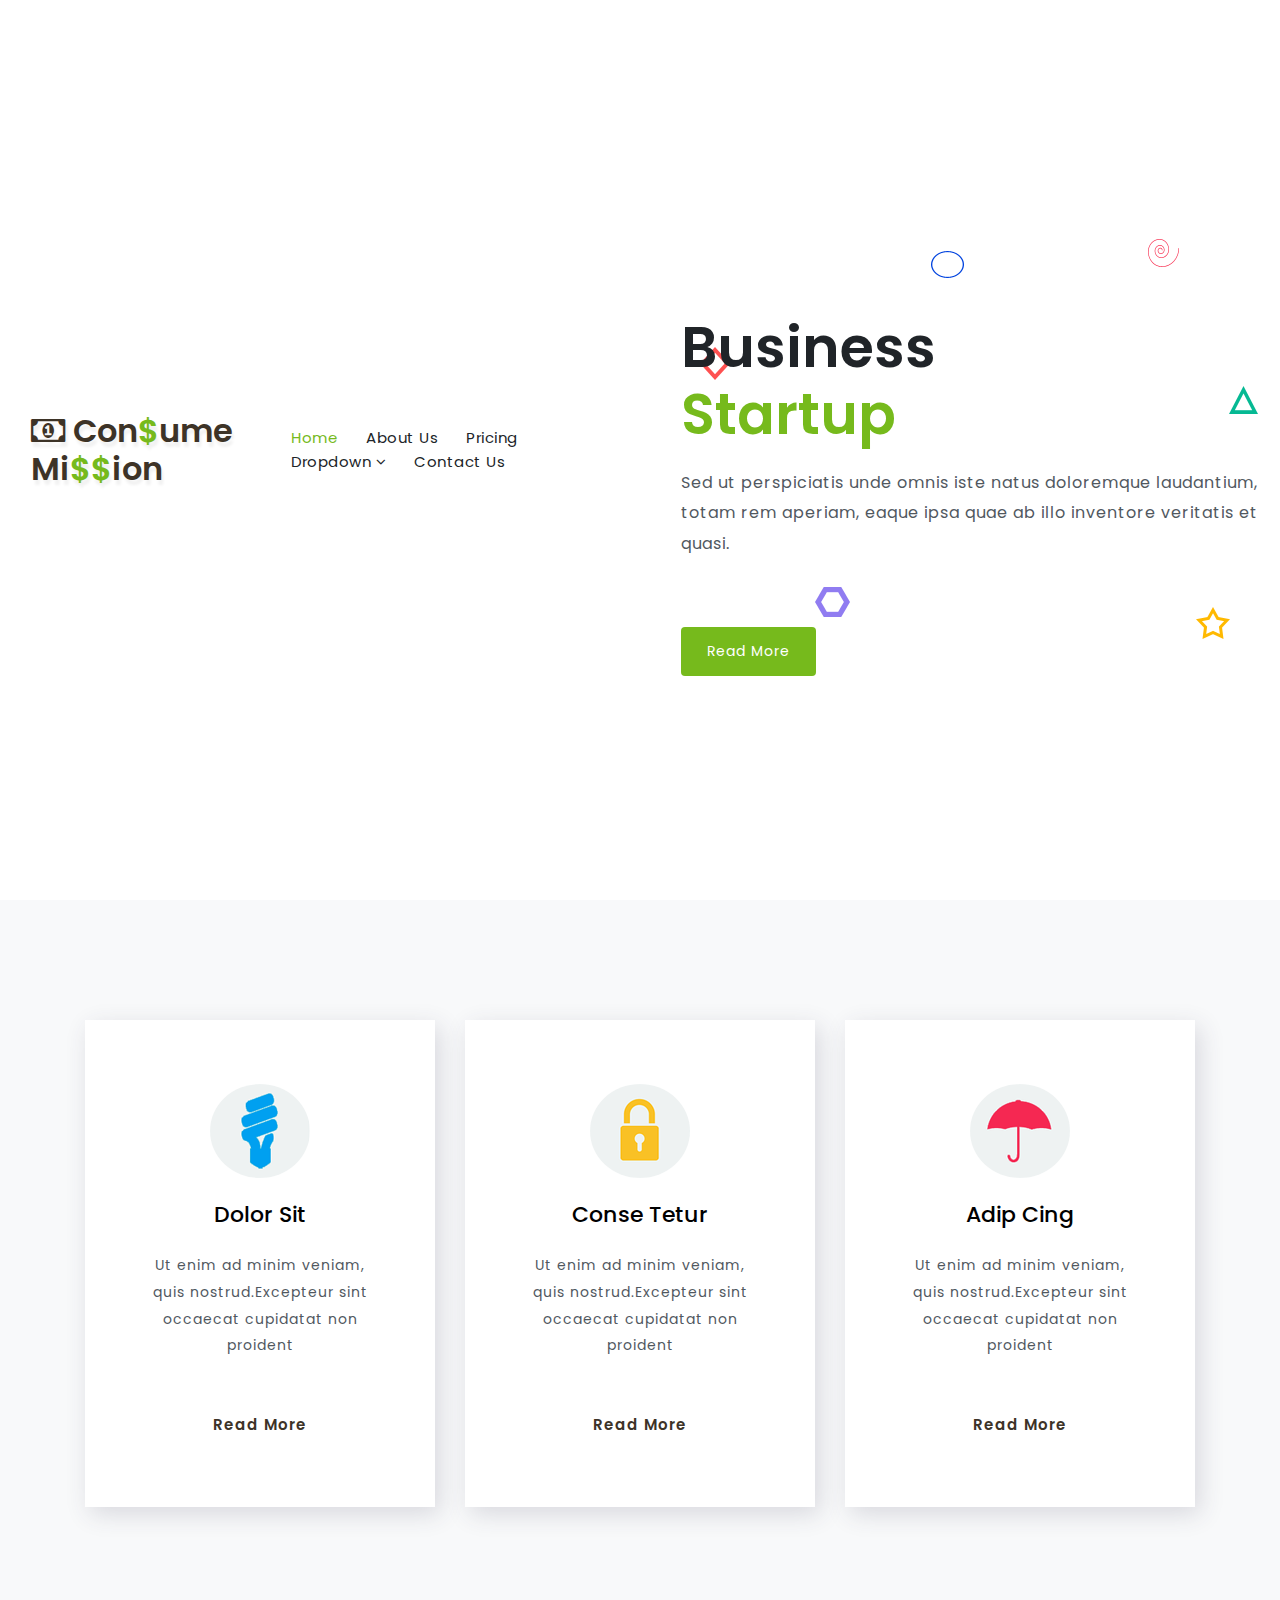
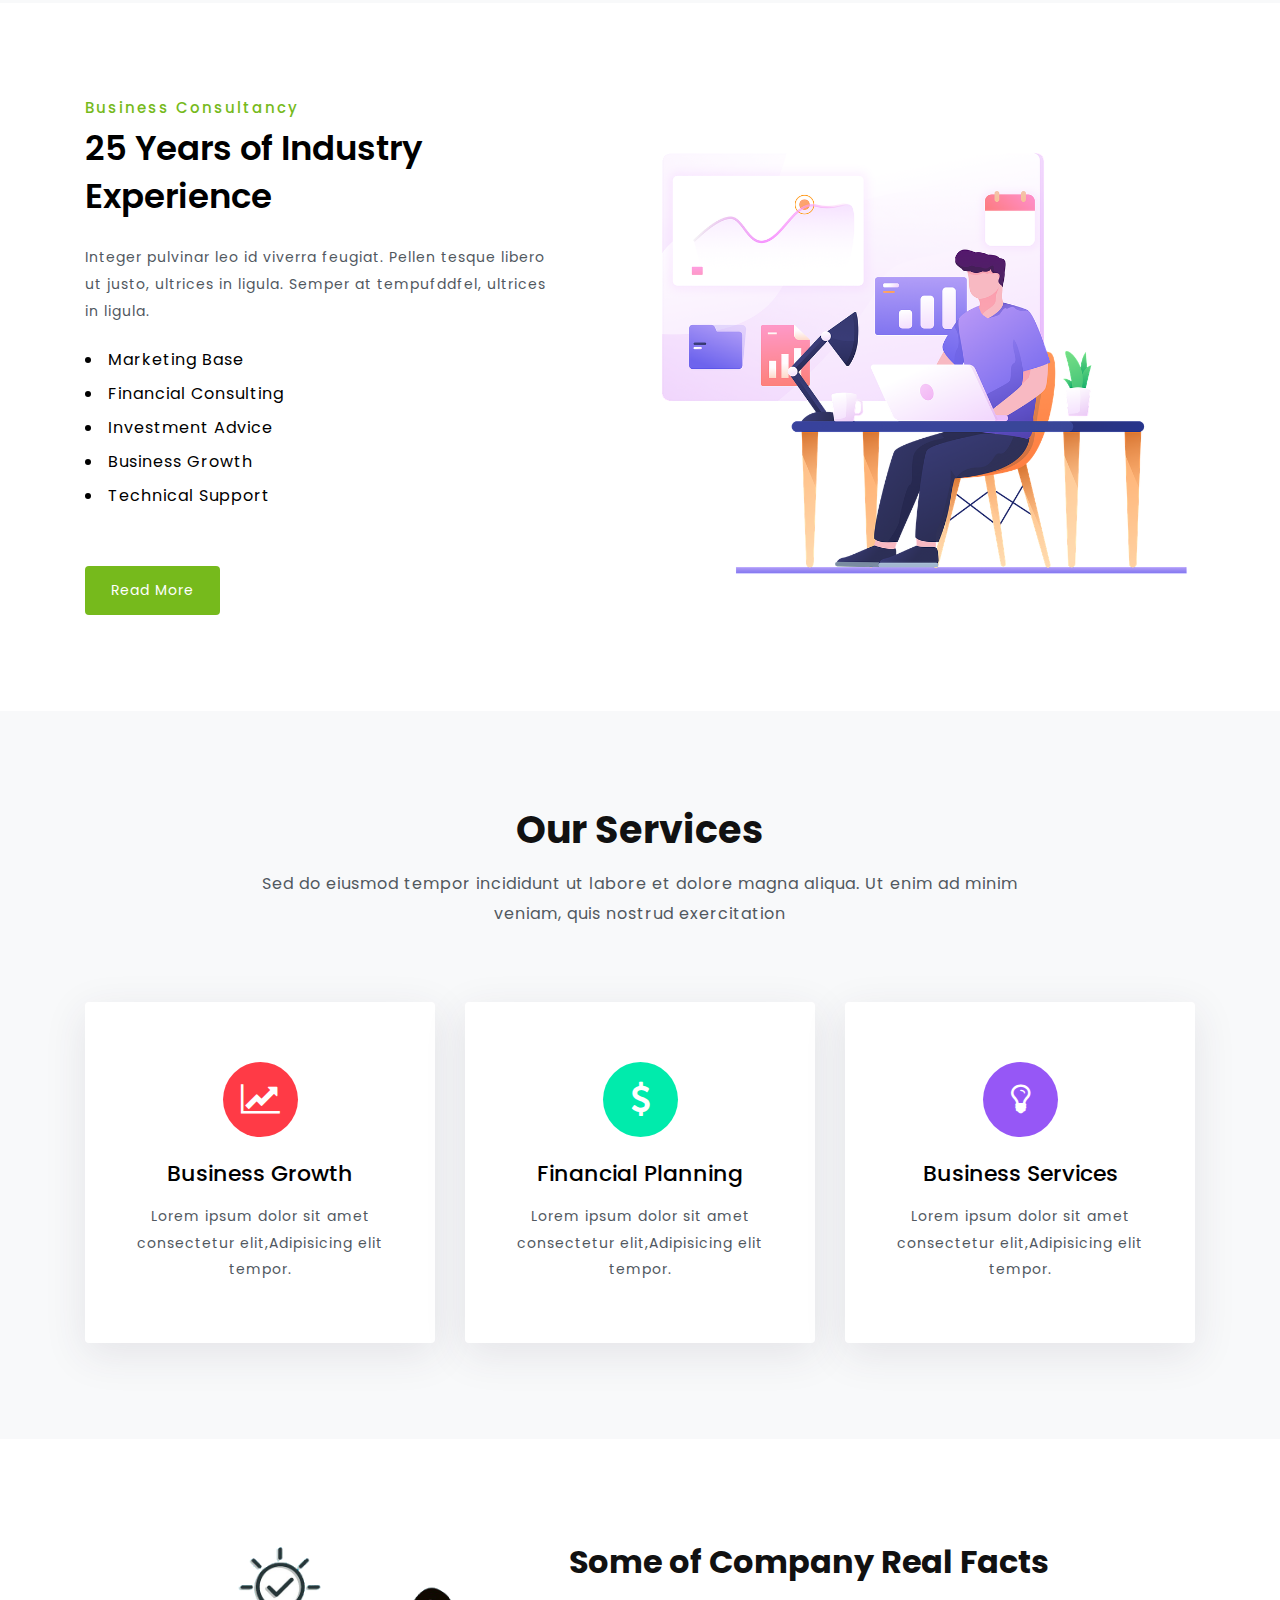
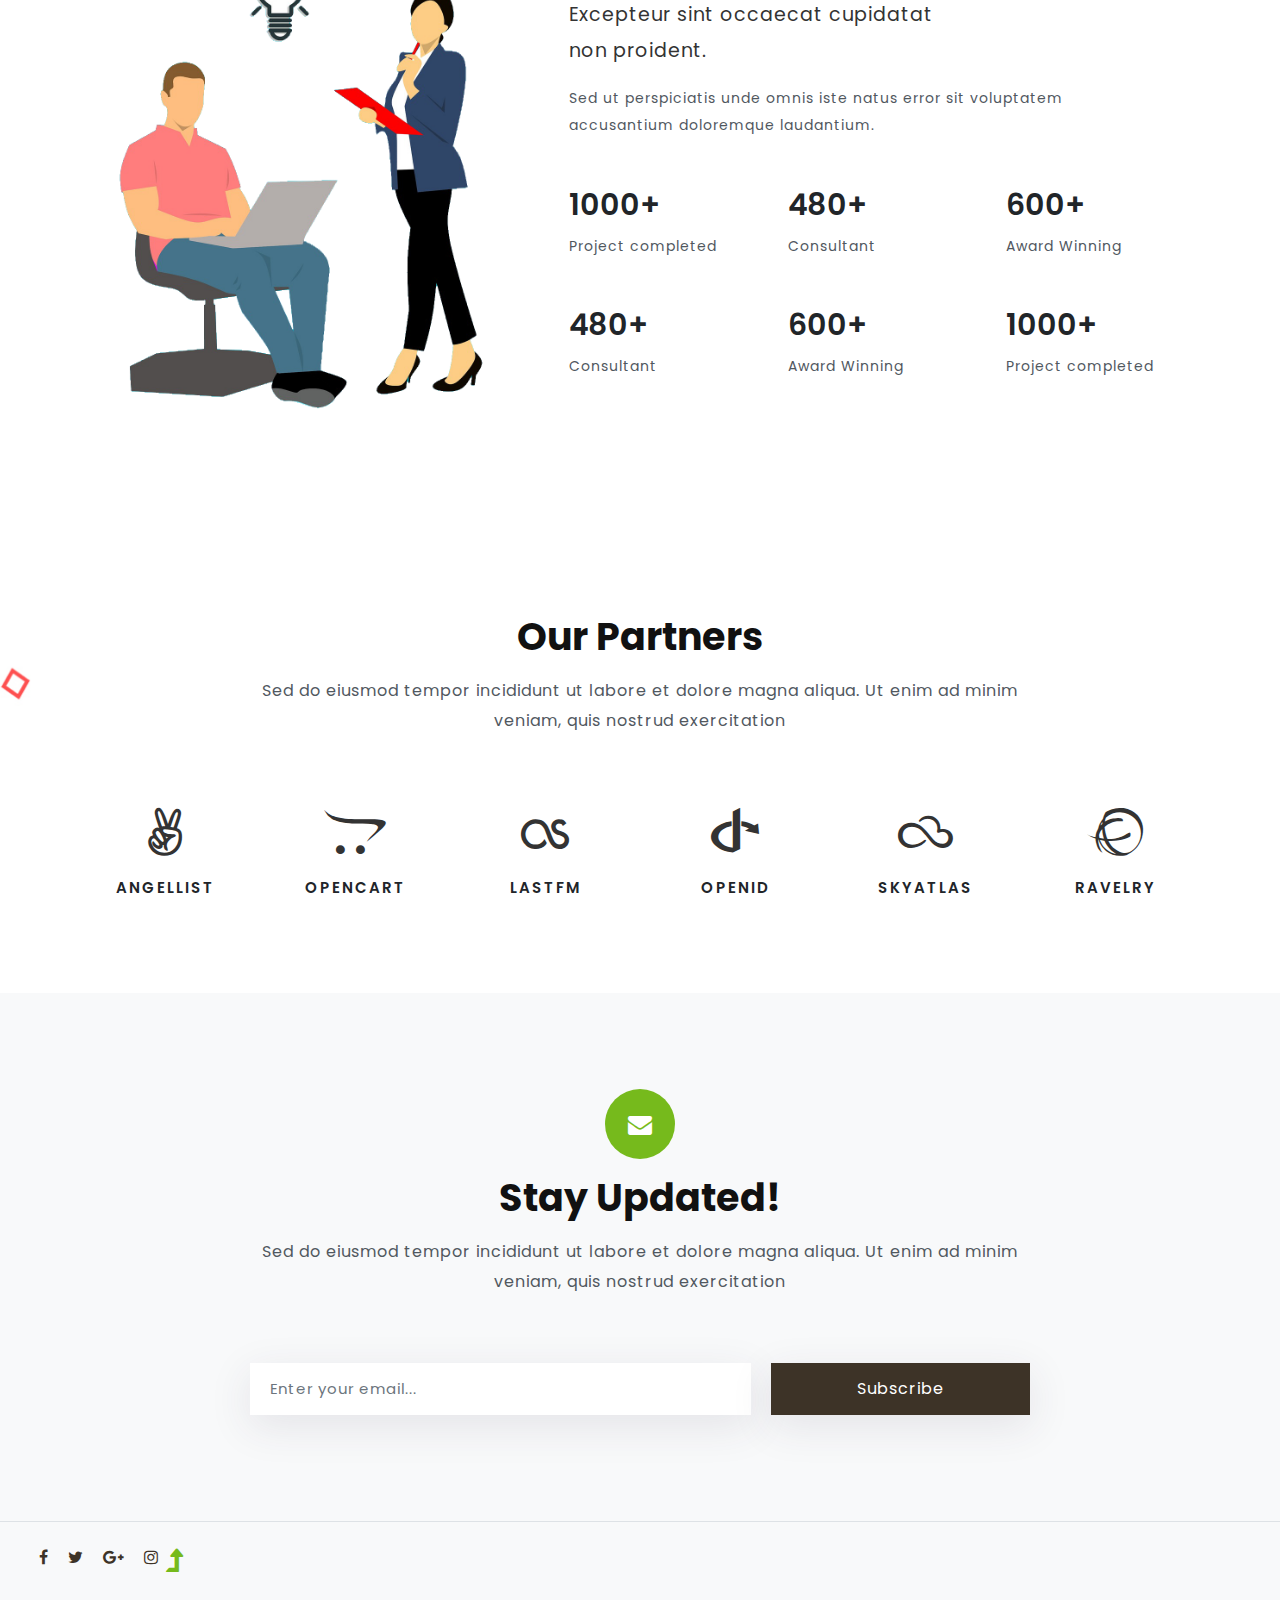
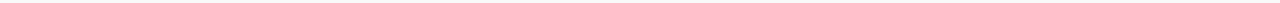
<file: index.html>
<!--
Author: W3layouts
Author URL: http://w3layouts.com
License: Creative Commons Attribution 3.0 Unported
License URL: http://creativecommons.org/licenses/by/3.0/
-->

<!DOCTYPE html>
<html lang="zxx">

<head>
	<title>Startup a Corporate Category Bootstrap Responsive Website Template | Home :: W3layouts</title>
	<!-- Meta tag Keywords -->
	<meta name="viewport" content="width=device-width, initial-scale=1">
	<meta charset="UTF-8" />
	<meta name="keywords" content="Startup Responsive web template, Bootstrap Web Templates, Flat Web Templates, Android Compatible web template, Smartphone Compatible web template, free webdesigns for Nokia, Samsung, LG, SonyEricsson, Motorola web design" />
	<script>
		addEventListener("load", function () {
			setTimeout(hideURLbar, 0);
		}, false);

		function hideURLbar() {
			window.scrollTo(0, 1);
		}
	</script>
	<!-- //Meta tag Keywords -->

	<!-- Custom-Files -->
	<link rel="stylesheet" href="css/bootstrap.css">
	<!-- Bootstrap-Core-CSS -->
	<link rel="stylesheet" href="css/style.css" type="text/css" media="all" />
	<!-- Style-CSS -->
	<link href="css/font-awesome.min.css" rel="stylesheet">
	<!-- Font-Awesome-Icons-CSS -->
	<!-- //Custom-Files -->

	<!-- Web-Fonts -->
	<link href="//fonts.googleapis.com/css?family=Poppins:100,100i,200,200i,300,300i,400,400i,500,500i,600,600i,700,700i,800,800i,900,900i&amp;subset=devanagari,latin-ext"
	 rel="stylesheet">
	<!-- //Web-Fonts -->
</head>

<body>
	<!-- main banner -->
	<div class="main-top" id="home">
		<!-- header -->
		<header>
			<div class="container-fluid">
				<div class="header d-lg-flex justify-content-between align-items-center py-3 px-sm-3">
					<!-- logo -->
					<div id="logo">
						<h1><a href="index.html"><span class="fa fa-money mr-2"></span>Con<span  style="color:#76ba1c">$</span>ume Mi<span style="color:#76ba1c">$$</span>ion</a></h1>
					</div>
					<!-- //logo -->
					<!-- nav -->
					<div class="nav_w3ls">
						<nav>
							<label for="drop" class="toggle">Menu</label>
							<input type="checkbox" id="drop" />
							<ul class="menu">
								<li><a href="index.html" class="active">Home</a></li>
								<li><a href="about.html">About Us</a></li>
								<li><a href="pricing.html">Pricing</a></li>
								<li>
									<!-- First Tier Drop Down -->
									<label for="drop-2" class="toggle toogle-2">Dropdown <span class="fa fa-angle-down" aria-hidden="true"></span>
									</label>
									<a href="#">Dropdown <span class="fa fa-angle-down" aria-hidden="true"></span></a>
									<input type="checkbox" id="drop-2" />
									<ul>
										<li><a href="#services" class="drop-text">Services</a></li>
										<li><a href="faq.html" class="drop-text">Faq's</a></li>
										<li><a href="404.html" class="drop-text">404</a></li>
										<li><a href="#stats" class="drop-text">Statistics</a></li>
										<li><a href="about.html" class="drop-text">Why Choose Us?</a></li>
										<li><a href="about.html" class="drop-text">Our Team</a></li>
										<li><a href="#partners" class="drop-text">Partners</a></li>
									</ul>
								</li>
								<li><a href="contact.html">Contact Us</a></li>
							</ul>
						</nav>
					</div>

				</div>
			</div>
		</header>
		<!-- //header -->

		<!-- banner -->
		<div class="banner_w3lspvt position-relative">
			<div class="container">
				<div class="d-md-flex">
					<div class="w3ls_banner_txt">
						<h3 class="w3ls_pvt-title">Business <br><span>Startup</span></h3>
						<p class="text-sty-banner">Sed ut perspiciatis unde omnis iste natus doloremque
							laudantium, totam rem aperiam, eaque ipsa quae ab illo inventore veritatis et quasi.</p>
						<a href="about.html" class="btn button-style mt-md-5 mt-4">Read More</a>
					</div>
				</div>
			</div>
			<!-- animations effects -->
			<div class="icon-effects-w3l">
				<img src="images/shape1.png" alt="" class="img-fluid shape-wthree shape-w3-one">
				<img src="images/shape2.png" alt="" class="img-fluid shape-wthree shape-w3-two">
				<img src="images/shape3.png" alt="" class="img-fluid shape-wthree shape-w3-three">
				<img src="images/shape5.png" alt="" class="img-fluid shape-wthree shape-w3-four">
				<img src="images/shape4.png" alt="" class="img-fluid shape-wthree shape-w3-five">
				<img src="images/shape6.png" alt="" class="img-fluid shape-wthree shape-w3-six">
			</div>
			<!-- //animations effects -->
		</div>
		<!-- //banner -->
	</div>
	<!-- //main banner -->

	<!-- what we do section -->
	<div class="what bg-li py-5" id="what">
		<div class="container py-xl-5 py-lg-3">
			<div class="row about-bottom-w3l text-center mt-4">
				<div class="col-lg-4 about-grid">
					<div class="about-grid-main">
						<img src="images/img1.png" alt="" class="img-fluid">
						<h4 class="my-4">Dolor Sit</h4>
						<p> Ut enim ad minim veniam, quis nostrud.Excepteur sint occaecat cupidatat non proident</p>
						<a href="about.html" class="button-w3ls btn mt-sm-5 mt-4">Read More</a>
					</div>
				</div>
				<div class="col-lg-4 about-grid my-lg-0 my-5">
					<div class="about-grid-main">
						<img src="images/img2.png" alt="" class="img-fluid">
						<h4 class="my-4">Conse Tetur</h4>
						<p>Ut enim ad minim veniam, quis nostrud.Excepteur sint occaecat cupidatat non proident</p>
						<a href="about.html" class="button-w3ls btn mt-sm-5 mt-4">Read More</a>
					</div>
				</div>
				<div class="col-lg-4 about-grid">
					<div class="about-grid-main">
						<img src="images/img3.png" alt="" class="img-fluid">
						<h4 class="my-4">Adip Cing</h4>
						<p>Ut enim ad minim veniam, quis nostrud.Excepteur sint occaecat cupidatat non proident</p>
						<a href="about.html" class="button-w3ls btn mt-sm-5 mt-4">Read More</a>
					</div>
				</div>
			</div>
		</div>
	</div>
	<!-- //what we do section -->

	<!-- middle -->
	<section class="midd-w3 py-5" id="faq">
		<div class="container py-xl-5 py-lg-3">
			<div class="row">
				<div class="col-lg-6 about-right-faq">
					<h6>Business Consultancy</h6>
					<h3 class="text-da">25 Years of Industry Experience</h3>
					<p class="mt-4">Integer pulvinar leo id viverra feugiat. Pellen tesque libero ut justo,
						ultrices in ligula. Semper at tempufddfel, ultrices in ligula.</p>
					<ul class="w3l-right-book mt-4">
						<li>Marketing Base</li>
						<li>Financial Consulting</li>
						<li>Investment Advice</li>
						<li>Business Growth</li>
						<li>Technical Support</li>
					</ul>
					<a href="about.html" class="btn button-style button-style-2 mt-sm-5 mt-4">Read More</a>
				</div>
				<div class="col-lg-6 left-wthree-img text-right">
					<img src="images/b1.png" alt="" class="img-fluid mt-5" />
				</div>
			</div>
		</div>
	</section>
	<!-- //middle -->

	<!-- services -->
	<section class="banner-bottom-w3layouts bg-li py-5" id="services">
		<div class="container py-xl-5 py-lg-3">
			<h3 class="tittle text-center font-weight-bold">Our Services</h3>
			<p class="sub-tittle text-center mt-3 mb-sm-5 mb-4">Sed do eiusmod tempor incididunt ut labore et dolore magna
				aliqua. Ut enim ad minim veniam, quis nostrud exercitation</p>
			<div class="row pt-lg-4">
				<div class="col-lg-4 about-in text-center">
					<div class="card">
						<div class="card-body">
							<div class="bg-clr-w3l">
								<span class="fa fa-line-chart"></span>
							</div>
							<h5 class="card-title mt-4 mb-3">Business Growth</h5>
							<p class="card-text">Lorem ipsum dolor sit amet consectetur elit,Adipisicing elit tempor.</p>
						</div>
					</div>
				</div>
				<div class="col-lg-4 about-in text-center my-lg-0 my-3">
					<div class="card active">
						<div class="card-body">
							<div class="bg-clr-w3l">
								<span class="fa fa-usd"></span>
							</div>
							<h5 class="card-title mt-4 mb-3">Financial Planning</h5>
							<p class="card-text">Lorem ipsum dolor sit amet consectetur elit,Adipisicing elit tempor.</p>
						</div>
					</div>
				</div>
				<div class="col-lg-4 about-in text-center">
					<div class="card">
						<div class="card-body">
							<div class="bg-clr-w3l">
								<span class="fa fa-lightbulb-o"></span>
							</div>
							<h5 class="card-title mt-4 mb-3">Business Services</h5>
							<p class="card-text">Lorem ipsum dolor sit amet consectetur elit,Adipisicing elit tempor.</p>
						</div>
					</div>
				</div>
			</div>
		</div>
	</section>
	<!-- //services -->

	<!-- stats -->
	<section class="bottom-count py-5" id="stats">
		<div class="container py-xl-5 py-lg-3">
			<div class="row">
				<div class="col-lg-5 left-img-w3ls">
					<img src="images/b2.png" alt="" class="img-fluid" />
				</div>
				<div class="col-lg-7 right-img-w3ls pl-lg-4 mt-lg-2 mt-4">
					<div class="bott-w3ls mr-xl-5">
						<h3 class="title-w3 text-bl mb-3 font-weight-bold">Some of Company Real Facts</h3>
						<p class="title-sub-2 mb-3">Excepteur sint occaecat cupidatat <br>non proident.</p>
						<p>Sed ut perspiciatis unde omnis iste natus error sit voluptatem accusantium doloremque
							laudantium. </p>
					</div>
					<div class="row mt-5">
						<div class="col-sm-4 count-w3ls">
							<h4>1000+</h4>
							<p>Project completed</p>
						</div>
						<div class="col-sm-4 count-w3ls mt-sm-0 mt-3">
							<h4>480+</h4>
							<p>Consultant</p>
						</div>
						<div class="col-sm-4 count-w3ls mt-sm-0 mt-3">
							<h4>600+</h4>
							<p>Award Winning</p>
						</div>
					</div>
					<div class="row mt-sm-5 mt-4">
						<div class="col-sm-4 count-w3ls">
							<h4>480+</h4>
							<p>Consultant</p>
						</div>
						<div class="col-sm-4 count-w3ls mt-sm-0 mt-3">
							<h4>600+</h4>
							<p>Award Winning</p>
						</div>
						<div class="col-sm-4 count-w3ls mt-sm-0 mt-3">
							<h4>1000+</h4>
							<p>Project completed</p>
						</div>
					</div>
				</div>
			</div>
		</div>
	</section>
	<!-- //stats -->

	<!-- partners -->
	<section class="partners py-5" id="partners">
		<div class="container py-xl-5 py-lg-3">
			<h3 class="tittle text-center font-weight-bold">Our Partners</h3>
			<p class="sub-tittle text-center mt-3 mb-sm-5 mb-4">Sed do eiusmod tempor incididunt ut labore et dolore magna
				aliqua. Ut enim ad minim veniam, quis nostrud exercitation</p>
			<div class="row grid-part text-center pt-4">
				<div class="col-md-2 col-4">
					<div class="parts-w3ls">
						<a href="#"><span class="fa fa-angellist"></span></a>
						<h4>Angellist</h4>
					</div>
				</div>
				<div class="col-md-2 col-4">
					<div class="parts-w3ls">
						<a href="#"><span class="fa fa-opencart"></span></a>
						<h4>opencart</h4>
					</div>
				</div>
				<div class="col-md-2 col-4">
					<div class="parts-w3ls">
						<a href="#"><span class="fa fa-lastfm"></span></a>
						<h4>lastfm</h4>
					</div>
				</div>
				<div class="col-md-2 col-4 mt-md-0 mt-4">
					<div class="parts-w3ls">
						<a href="#"><span class="fa fa-openid"></span></a>
						<h4>openid</h4>
					</div>
				</div>
				<div class="col-md-2 col-4 mt-md-0 mt-4">
					<div class="parts-w3ls">
						<a href="#"><span class="fa fa-skyatlas"></span></a>
						<h4>skyatlas</h4>
					</div>
				</div>
				<div class="col-md-2 col-4 mt-md-0 mt-4">
					<div class="parts-w3ls">
						<a href="#"><span class="fa fa-ravelry"></span></a>
						<h4>ravelry</h4>
					</div>
				</div>
			</div>
		</div>
	</section>
	<!-- //partners -->

	<!-- footer -->
	<footer class="bg-li py-5">
		<div class="container py-xl-5 py-lg-3">
			<!-- subscribe -->
			<div class="subscribe mx-auto">
				<div class="icon-effect-w3">
					<span class="fa fa-envelope"></span>
				</div>
				<h2 class="tittle text-center font-weight-bold">Stay Updated!</h2>
				<p class="sub-tittle text-center mt-3 mb-sm-5 mb-4">Sed do eiusmod tempor incididunt ut labore et dolore magna
					aliqua. Ut enim ad minim veniam, quis nostrud exercitation</p>
				<form action="#" method="post" class="subscribe-wthree pt-2">
					<div class="d-flex subscribe-wthree-field">
						<input class="form-control" type="email" placeholder="Enter your email..." name="email" required="">
						<button class="btn form-control w-50" type="submit">Subscribe</button>
					</div>
				</form>
			</div>
			<!-- //subscribe -->
		</div>
	</footer>
	<!-- //footer -->
	<!-- copyright bottom -->
	<div class="copy-bottom bg-li py-4 border-top">
		<div class="container-fluid">
			<div class="d-md-flex px-md-3 position-relative text-center">
				<!-- footer social icons -->
				<div class="social-icons-footer mb-md-0 mb-3">
					<ul class="list-unstyled">
						<li>
							<a href="#">
								<span class="fa fa-facebook"></span>
							</a>
						</li>
						<li>
							<a href="#">
								<span class="fa fa-twitter"></span>
							</a>
						</li>
						<li>
							<a href="#">
								<span class="fa fa-google-plus"></span>
							</a>
						</li>
						<li>
							<a href="#">
								<span class="fa fa-instagram"></span>
							</a>
						</li>
					</ul>
				</div>
				<!-- //footer social icons -->
				<!-- move top icon -->
				<a href="#home" class="move-top text-center">
					<span class="fa fa-level-up" aria-hidden="true"></span>
				</a>
				<!-- //move top icon -->
			</div>
		</div>
	</div>
	<!-- //copyright bottom -->

</body>

</html>
</file>
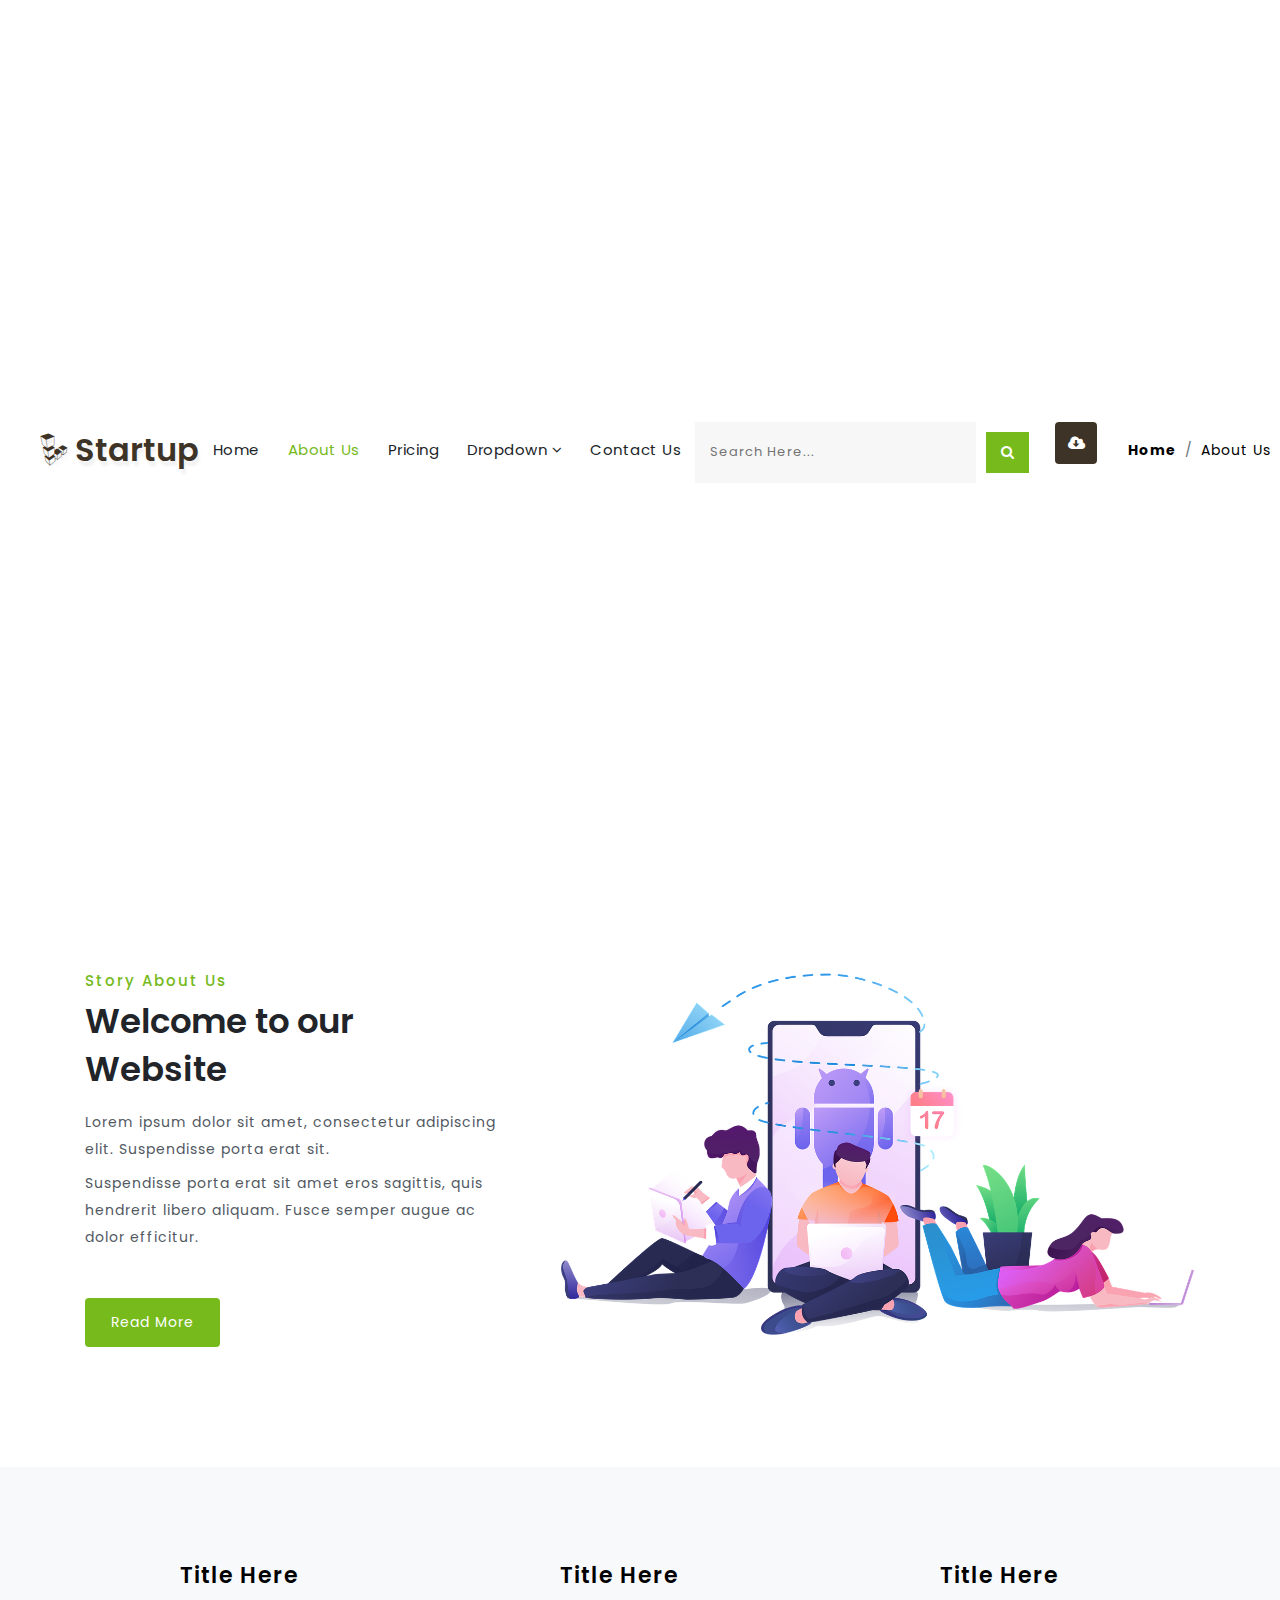
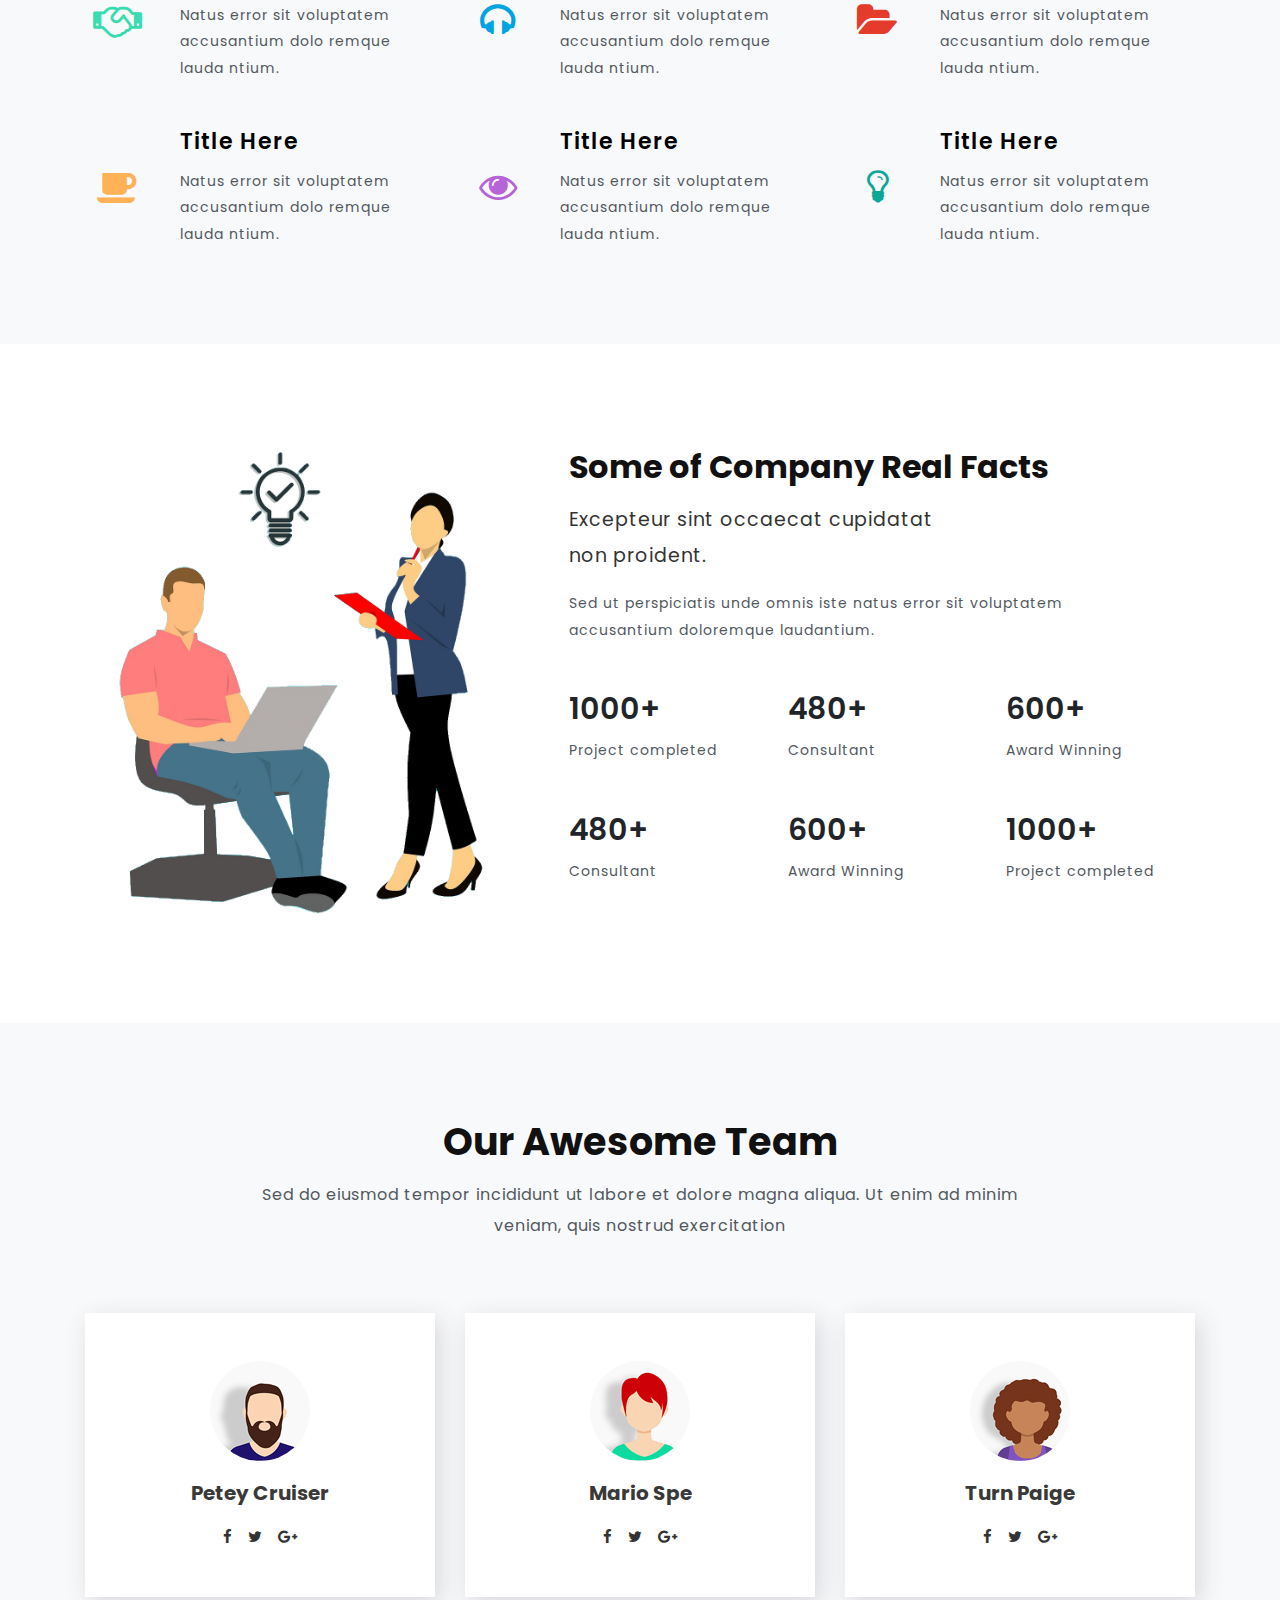
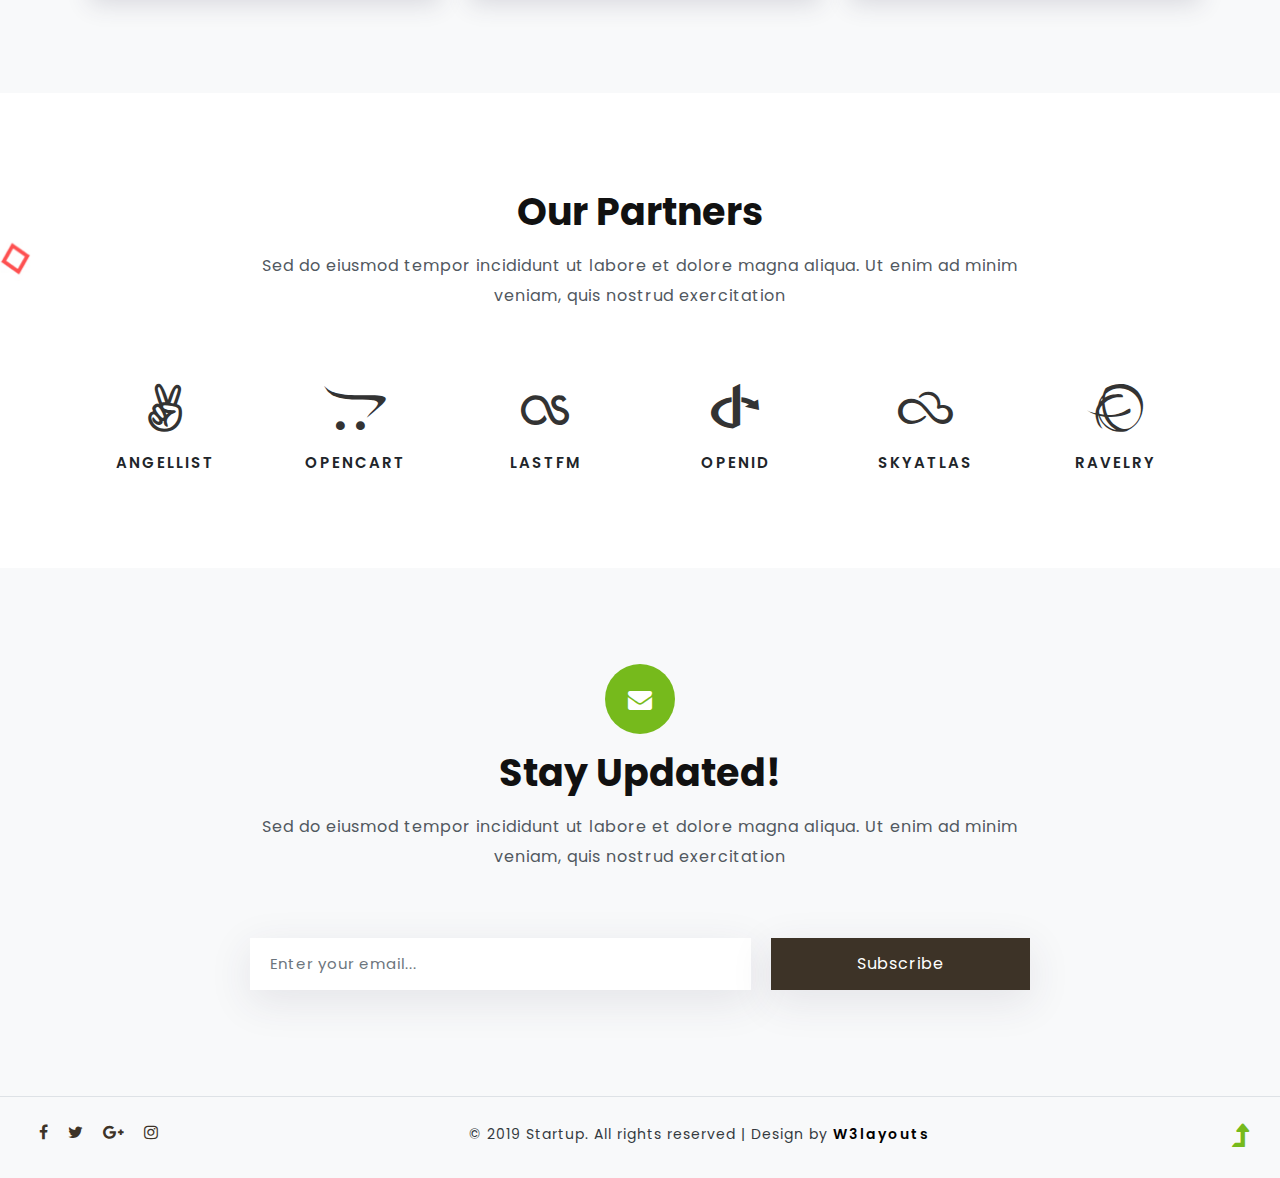
<file: about.html>
<!--
Author: W3layouts
Author URL: http://w3layouts.com
License: Creative Commons Attribution 3.0 Unported
License URL: http://creativecommons.org/licenses/by/3.0/
-->

<!DOCTYPE html>
<html lang="zxx">

<head>
	<title>Startup a Corporate Category Bootstrap Responsive Website Template | About Us :: W3layouts</title>
	<!-- Meta tag Keywords -->
	<meta name="viewport" content="width=device-width, initial-scale=1">
	<meta charset="UTF-8" />
	<meta name="keywords" content="Startup Responsive web template, Bootstrap Web Templates, Flat Web Templates, Android Compatible web template, Smartphone Compatible web template, free webdesigns for Nokia, Samsung, LG, SonyEricsson, Motorola web design" />
	<script>
		addEventListener("load", function () {
			setTimeout(hideURLbar, 0);
		}, false);

		function hideURLbar() {
			window.scrollTo(0, 1);
		}
	</script>
	<!-- //Meta tag Keywords -->

	<!-- Custom-Files -->
	<link rel="stylesheet" href="css/bootstrap.css">
	<!-- Bootstrap-Core-CSS -->
	<link rel="stylesheet" href="css/style.css" type="text/css" media="all" />
	<!-- Style-CSS -->
	<link href="css/font-awesome.min.css" rel="stylesheet">
	<!-- Font-Awesome-Icons-CSS -->
	<!-- //Custom-Files -->

	<!-- Web-Fonts -->
	<link href="//fonts.googleapis.com/css?family=Poppins:100,100i,200,200i,300,300i,400,400i,500,500i,600,600i,700,700i,800,800i,900,900i&amp;subset=devanagari,latin-ext"
	 rel="stylesheet">
	<!-- //Web-Fonts -->
</head>

<body>
	<!-- main banner -->
	<div class="main-top" id="home">
		<!-- header -->
		<header>
			<div class="container-fluid">
				<div class="header d-lg-flex justify-content-between align-items-center py-3 px-sm-3">
					<!-- logo -->
					<div id="logo">
						<h1><a href="index.html"><span class="fa fa-linode mr-2"></span>Startup</a></h1>
					</div>
					<!-- //logo -->
					<!-- nav -->
					<div class="nav_w3ls">
						<nav>
							<label for="drop" class="toggle">Menu</label>
							<input type="checkbox" id="drop" />
							<ul class="menu">
								<li><a href="index.html">Home</a></li>
								<li><a href="about.html" class="active">About Us</a></li>
								<li><a href="pricing.html">Pricing</a></li>
								<li>
									<!-- First Tier Drop Down -->
									<label for="drop-2" class="toggle toogle-2">Dropdown <span class="fa fa-angle-down" aria-hidden="true"></span>
									</label>
									<a href="#">Dropdown <span class="fa fa-angle-down" aria-hidden="true"></span></a>
									<input type="checkbox" id="drop-2" />
									<ul>
										<li><a href="index.html" class="drop-text">Services</a></li>
										<li><a href="faq.html" class="drop-text">Faq's</a></li>
										<li><a href="404.html" class="drop-text">404</a></li>
										<li><a href="#stats" class="drop-text">Statistics</a></li>
										<li><a href="#why" class="drop-text">Why Choose Us?</a></li>
										<li><a href="#team" class="drop-text">Our Team</a></li>
										<li><a href="#partners" class="drop-text">Partners</a></li>
									</ul>
								</li>
								<li><a href="contact.html">Contact Us</a></li>
							</ul>
						</nav>
					</div>
					<!-- //nav -->
					<div class="d-flex mt-lg-1 mt-sm-2 mt-3 justify-content-center">
						<!-- search -->
						<div class="search-w3layouts mr-3">
							<form action="#" method="post" class="search-bottom-wthree d-flex">
								<input class="search" type="search" placeholder="Search Here..." required="">
								<button class="form-control btn" type="submit"><span class="fa fa-search"></span></button>
							</form>
						</div>
						<!-- //search -->
						<!-- download -->
						<a class="dwn-w3ls btn" href="http://w3layouts.com/" target="_blank">
							<span class="fa fa-cloud-download"></span>
						</a>
						<!-- //download -->
					</div>
				</div>
			</div>
		</header>
		<!-- //header -->

		<!-- banner -->
		<div class="banner_w3lspvt-2">
			<ol class="breadcrumb">
				<li class="breadcrumb-item"><a href="index.html" class="font-weight-bold">Home</a></li>
				<li class="breadcrumb-item" aria-current="page">About Us</li>
			</ol>
		</div>
		<!-- //banner -->
	</div>
	<!-- //main banner -->

	<!-- about -->
	<div class="about-inner py-5">
		<div class="container pb-xl-5 pb-lg-3">
			<div class="row py-xl-4">
				<div class="col-lg-5 about-right-faq pr-5">
					<h6>Story About Us</h6>
					<h3 class="mt-2 mb-3">Welcome to our Website</h3>
					<p>Lorem ipsum dolor sit amet, consectetur adipiscing elit. Suspendisse porta erat sit.</p>
					<p class="mt-2">Suspendisse porta erat sit amet eros sagittis, quis hendrerit libero aliquam. Fusce semper augue
						ac dolor
						efficitur.</p>
					<a href="about.html" class="btn button-style mt-sm-5 mt-4">Read More</a>
				</div>
				<div class="col-lg-7 welcome-right text-center mt-lg-0 mt-5">
					<img src="images/about.png" alt="" class="img-fluid" />
				</div>
			</div>
		</div>
	</div>
	<!-- //about -->

	<!-- why -->
	<section class="why bg-li py-5" id="why">
		<div class="container py-xl-5 py-3">
			<div class="row">
				<div class="col-md-4">
					<div class="ser-grd">
						<div class="row">
							<div class="col-md-3 col-2 text-center services-icon icon-clr5">
								<span class="fa fa-handshake-o"></span>
							</div>
							<div class="col-md-9 col-10 text-left services-grid">
								<h4>Title Here</h4>
								<p>Natus error sit voluptatem accusantium dolo remque lauda ntium.</p>
							</div>
						</div>
					</div>
					<div class="ser-grd mt-md-5 mt-4">
						<div class="row">
							<div class="col-md-3 col-2 text-center services-icon icon-clr6">
								<span class="fa fa-coffee"></span>
							</div>
							<div class="col-md-9 col-10 text-left services-grid">
								<h4>Title Here</h4>
								<p>Natus error sit voluptatem accusantium dolo remque lauda ntium.</p>
							</div>
						</div>
					</div>
				</div>
				<div class="col-md-4">
					<div class="ser-grd mt-md-0 mt-4">
						<div class="row">
							<div class="col-md-3 col-2 text-center services-icon icon-clr1">
								<span class="fa fa-headphones"></span>
							</div>
							<div class="col-md-9 col-10 text-left services-grid">
								<h4>Title Here</h4>
								<p>Natus error sit voluptatem accusantium dolo remque lauda ntium.</p>
							</div>
						</div>
					</div>
					<div class="ser-grd mt-md-5 mt-4">
						<div class="row">
							<div class="col-md-3 col-2 text-center services-icon icon-clr2">
								<span class="fa fa fa-eye"></span>
							</div>
							<div class="col-md-9 col-10 text-left services-grid">
								<h4>Title Here</h4>
								<p>Natus error sit voluptatem accusantium dolo remque lauda ntium.</p>
							</div>
						</div>
					</div>
				</div>
				<div class="col-md-4">
					<div class="ser-grd mt-md-0 mt-4">
						<div class="row">
							<div class="col-md-3 col-2 text-center services-icon icon-clr3">
								<span class="fa fa-folder-open"></span>
							</div>
							<div class="col-md-9 col-10 text-left services-grid">
								<h4>Title Here</h4>
								<p>Natus error sit voluptatem accusantium dolo remque lauda ntium.</p>
							</div>
						</div>
					</div>
					<div class="ser-grd mt-md-5 mt-4">
						<div class="row">
							<div class="col-md-3 col-2 text-center services-icon icon-clr4">
								<span class="fa fa-lightbulb-o"></span>
							</div>
							<div class="col-md-9 col-10 text-left services-grid">
								<h4>Title Here</h4>
								<p>Natus error sit voluptatem accusantium dolo remque lauda ntium.</p>
							</div>
						</div>
					</div>
				</div>
			</div>
		</div>
	</section>
	<!-- //services -->

	<!-- stats -->
	<section class="bottom-count py-5" id="stats">
		<div class="container py-xl-5 py-lg-3">
			<div class="row">
				<div class="col-lg-5 left-img-w3ls">
					<img src="images/b2.png" alt="" class="img-fluid" />
				</div>
				<div class="col-lg-7 right-img-w3ls pl-lg-4 mt-lg-2 mt-4">
					<div class="bott-w3ls mr-xl-5">
						<h3 class="title-w3 text-bl mb-3 font-weight-bold">Some of Company Real Facts</h3>
						<p class="title-sub-2 mb-3">Excepteur sint occaecat cupidatat <br>non proident.</p>
						<p>Sed ut perspiciatis unde omnis iste natus error sit voluptatem accusantium doloremque
							laudantium. </p>
					</div>
					<div class="row mt-5">
						<div class="col-sm-4 count-w3ls">
							<h4>1000+</h4>
							<p>Project completed</p>
						</div>
						<div class="col-sm-4 count-w3ls mt-sm-0 mt-3">
							<h4>480+</h4>
							<p>Consultant</p>
						</div>
						<div class="col-sm-4 count-w3ls mt-sm-0 mt-3">
							<h4>600+</h4>
							<p>Award Winning</p>
						</div>
					</div>
					<div class="row mt-sm-5 mt-4">
						<div class="col-sm-4 count-w3ls">
							<h4>480+</h4>
							<p>Consultant</p>
						</div>
						<div class="col-sm-4 count-w3ls mt-sm-0 mt-3">
							<h4>600+</h4>
							<p>Award Winning</p>
						</div>
						<div class="col-sm-4 count-w3ls mt-sm-0 mt-3">
							<h4>1000+</h4>
							<p>Project completed</p>
						</div>
					</div>
				</div>
			</div>
		</div>
	</section>
	<!-- //stats -->

	<!-- team -->
	<section class="team bg-li py-5" id="team">
		<div class="container py-xl-5 py-lg-3">
			<h3 class="tittle text-center font-weight-bold">Our Awesome Team</h3>
			<p class="sub-tittle text-center mt-3 mb-sm-5 mb-4">Sed do eiusmod tempor incididunt ut labore et dolore magna
				aliqua. Ut enim ad minim veniam, quis nostrud exercitation</p>
			<div class="row ab-info second pt-lg-4">
				<div class="col-lg-4 col-sm-6 ab-content text-center mt-lg-0 mt-4">
					<div class="ab-content-inner">
						<img src="images/t1.jpg" alt="news image" class="img-fluid">
						<div class="ab-info-con">
							<h4 class="text-team-w3">Petey Cruiser</h4>
							<ul class="list-unstyled team-socil-w3pvts">
								<li class="d-inline">
									<a href="#"><span class="fa fa-facebook"></span></a>
								</li>
								<li class="d-inline">
									<a href="#"><span class="fa fa-twitter"></span></a>
								</li>
								<li class="d-inline">
									<a href="#"><span class="fa fa-google-plus"></span></a>
								</li>
							</ul>
						</div>
					</div>
				</div>
				<div class="col-lg-4 col-sm-6 ab-content text-center mt-lg-0 mt-4">
					<div class="ab-content-inner">
						<img src="images/t2.jpg" alt="news image" class="img-fluid">
						<div class="ab-info-con">
							<h4 class="text-team-w3">Mario Spe</h4>
							<ul class="list-unstyled team-socil-w3pvts">
								<li class="d-inline">
									<a href="#"><span class="fa fa-facebook"></span></a>
								</li>
								<li class="d-inline">
									<a href="#"><span class="fa fa-twitter"></span></a>
								</li>
								<li class="d-inline">
									<a href="#"><span class="fa fa-google-plus"></span></a>
								</li>
							</ul>
						</div>
					</div>
				</div>
				<div class="col-lg-4 col-sm-6 ab-content text-center mt-lg-0 mt-4">
					<div class="ab-content-inner">
						<img src="images/t3.jpg" alt="news image" class="img-fluid">
						<div class="ab-info-con">
							<h4 class="text-team-w3">Turn Paige</h4>
							<ul class="list-unstyled team-socil-w3pvts">
								<li class="d-inline">
									<a href="#"><span class="fa fa-facebook"></span></a>
								</li>
								<li class="d-inline">
									<a href="#"><span class="fa fa-twitter"></span></a>
								</li>
								<li class="d-inline">
									<a href="#"><span class="fa fa-google-plus"></span></a>
								</li>
							</ul>
						</div>
					</div>
				</div>
			</div>
		</div>
	</section>
	<!-- //team -->

	<!-- partners -->
	<section class="partners py-5" id="partners">
		<div class="container py-xl-5 py-lg-3">
			<h3 class="tittle text-center font-weight-bold">Our Partners</h3>
			<p class="sub-tittle text-center mt-3 mb-sm-5 mb-4">Sed do eiusmod tempor incididunt ut labore et dolore magna
				aliqua. Ut enim ad minim veniam, quis nostrud exercitation</p>
			<div class="row grid-part text-center pt-4">
				<div class="col-md-2 col-4">
					<div class="parts-w3ls">
						<a href="#"><span class="fa fa-angellist"></span></a>
						<h4>Angellist</h4>
					</div>
				</div>
				<div class="col-md-2 col-4">
					<div class="parts-w3ls">
						<a href="#"><span class="fa fa-opencart"></span></a>
						<h4>opencart</h4>
					</div>
				</div>
				<div class="col-md-2 col-4">
					<div class="parts-w3ls">
						<a href="#"><span class="fa fa-lastfm"></span></a>
						<h4>lastfm</h4>
					</div>
				</div>
				<div class="col-md-2 col-4 mt-md-0 mt-4">
					<div class="parts-w3ls">
						<a href="#"><span class="fa fa-openid"></span></a>
						<h4>openid</h4>
					</div>
				</div>
				<div class="col-md-2 col-4 mt-md-0 mt-4">
					<div class="parts-w3ls">
						<a href="#"><span class="fa fa-skyatlas"></span></a>
						<h4>skyatlas</h4>
					</div>
				</div>
				<div class="col-md-2 col-4 mt-md-0 mt-4">
					<div class="parts-w3ls">
						<a href="#"><span class="fa fa-ravelry"></span></a>
						<h4>ravelry</h4>
					</div>
				</div>
			</div>
		</div>
	</section>
	<!-- //partners -->

	<!-- footer -->
	<footer class="bg-li py-5">
		<div class="container py-xl-5 py-lg-3">
			<!-- subscribe -->
			<div class="subscribe mx-auto">
				<div class="icon-effect-w3">
					<span class="fa fa-envelope"></span>
				</div>
				<h2 class="tittle text-center font-weight-bold">Stay Updated!</h2>
				<p class="sub-tittle text-center mt-3 mb-sm-5 mb-4">Sed do eiusmod tempor incididunt ut labore et dolore magna
					aliqua. Ut enim ad minim veniam, quis nostrud exercitation</p>
				<form action="#" method="post" class="subscribe-wthree pt-2">
					<div class="d-flex subscribe-wthree-field">
						<input class="form-control" type="email" placeholder="Enter your email..." name="email" required="">
						<button class="btn form-control w-50" type="submit">Subscribe</button>
					</div>
				</form>
			</div>
			<!-- //subscribe -->
		</div>
	</footer>
	<!-- //footer -->
	<!-- copyright bottom -->
	<div class="copy-bottom bg-li py-4 border-top">
		<div class="container-fluid">
			<div class="d-md-flex px-md-3 position-relative text-center">
				<!-- footer social icons -->
				<div class="social-icons-footer mb-md-0 mb-3">
					<ul class="list-unstyled">
						<li>
							<a href="#">
								<span class="fa fa-facebook"></span>
							</a>
						</li>
						<li>
							<a href="#">
								<span class="fa fa-twitter"></span>
							</a>
						</li>
						<li>
							<a href="#">
								<span class="fa fa-google-plus"></span>
							</a>
						</li>
						<li>
							<a href="#">
								<span class="fa fa-instagram"></span>
							</a>
						</li>
					</ul>
				</div>
				<!-- //footer social icons -->
				<!-- copyright -->
				<div class="copy_right mx-md-auto mb-md-0 mb-3">
					<p class="text-bl let">© 2019 Startup. All rights reserved | Design by
						<a href="http://w3layouts.com/" target="_blank">W3layouts</a>
					</p>
				</div>
				<!-- //copyright -->
				<!-- move top icon -->
				<a href="#home" class="move-top text-center">
					<span class="fa fa-level-up" aria-hidden="true"></span>
				</a>
				<!-- //move top icon -->
			</div>
		</div>
	</div>
	<!-- //copyright bottom -->

</body>

</html>
</file>
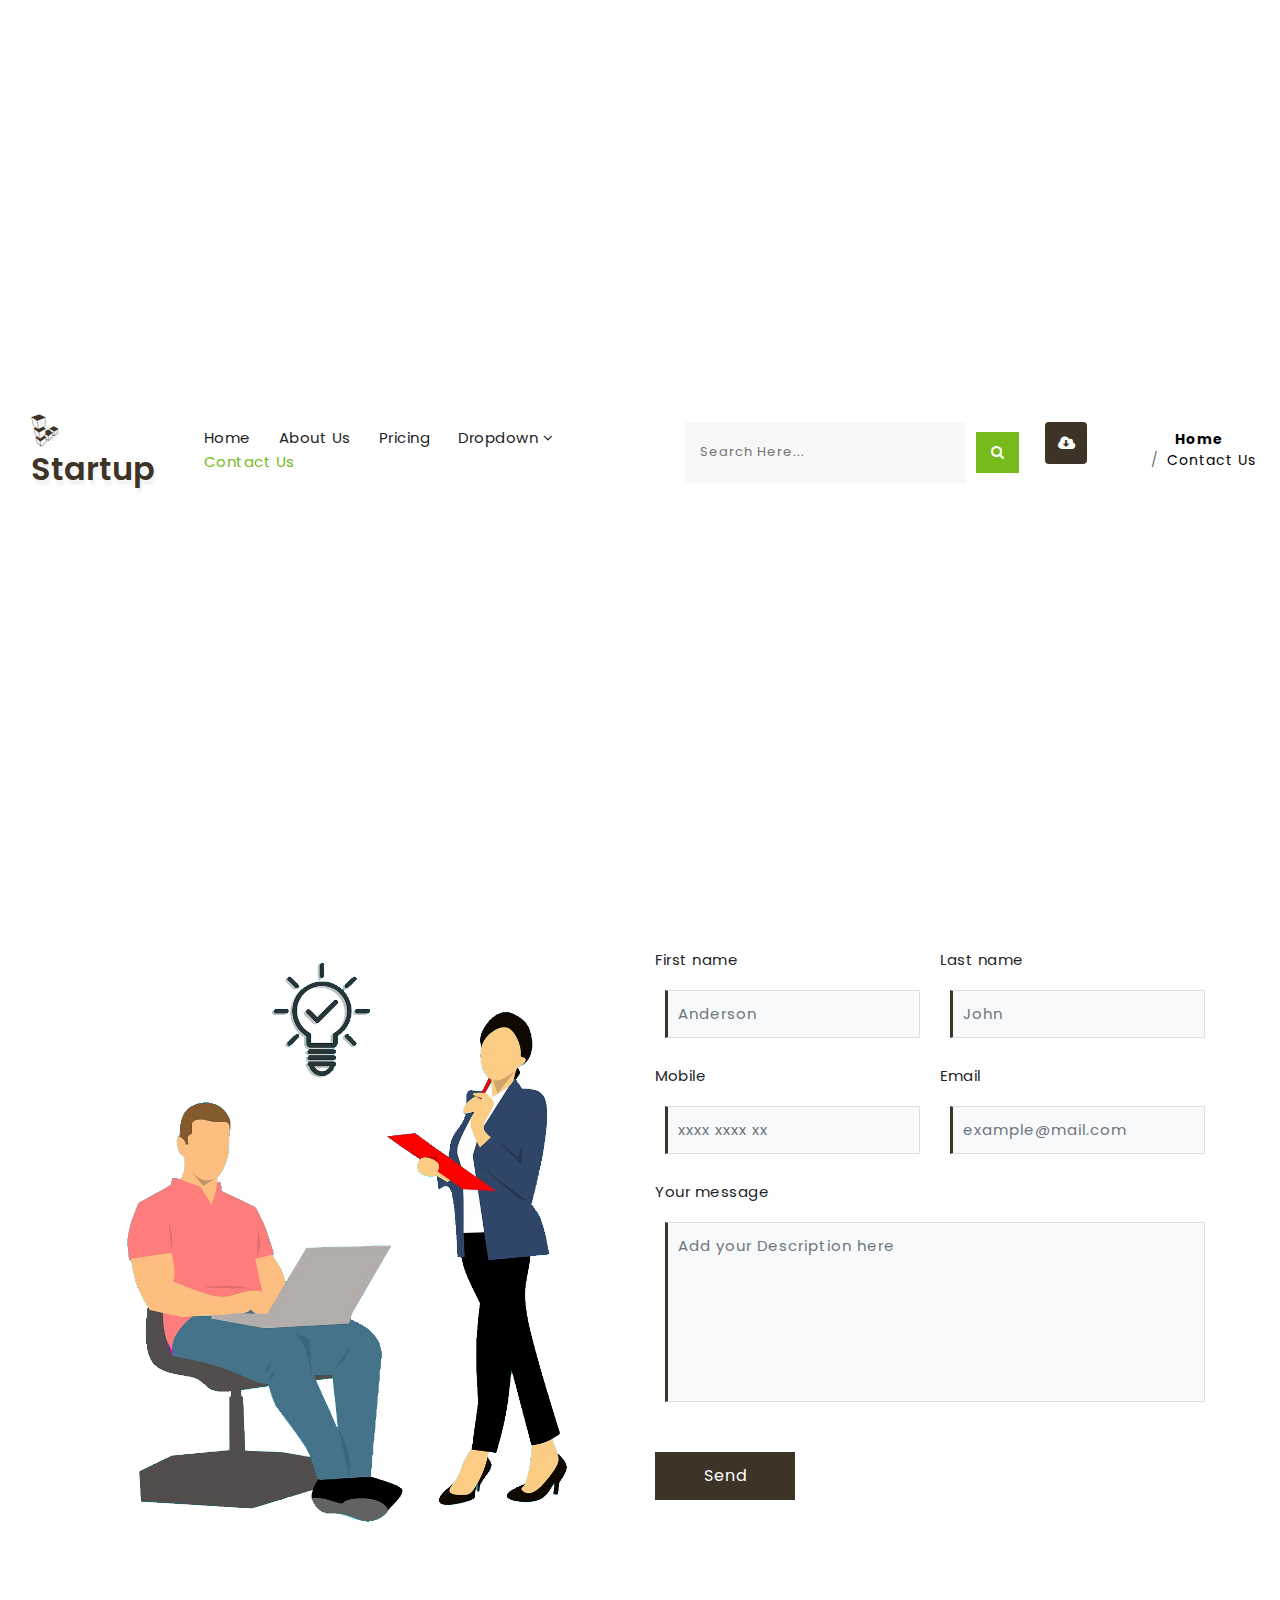
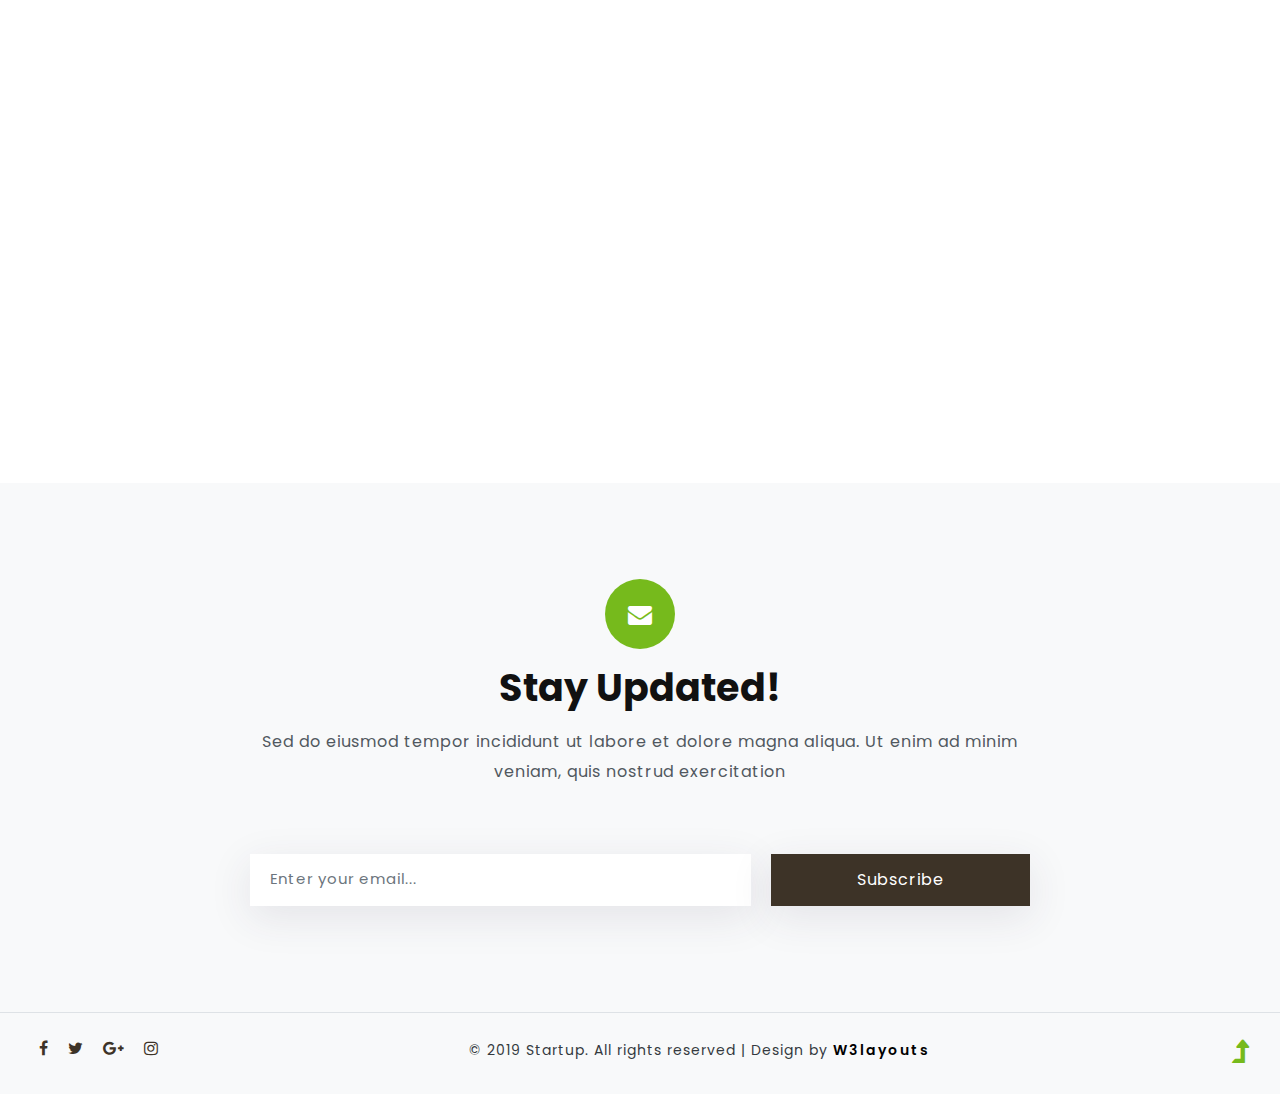
<file: contact.html>
<!--
Author: W3layouts
Author URL: http://w3layouts.com
License: Creative Commons Attribution 3.0 Unported
License URL: http://creativecommons.org/licenses/by/3.0/
-->

<!DOCTYPE html>
<html lang="zxx">

<head>
	<title>Startup a Corporate Category Bootstrap Responsive Website Template | Contact Us :: W3layouts</title>
	<!-- Meta tag Keywords -->
	<meta name="viewport" content="width=device-width, initial-scale=1">
	<meta charset="UTF-8" />
	<meta name="keywords" content="Startup Responsive web template, Bootstrap Web Templates, Flat Web Templates, Android Compatible web template, Smartphone Compatible web template, free webdesigns for Nokia, Samsung, LG, SonyEricsson, Motorola web design" />
	<script>
		addEventListener("load", function () {
			setTimeout(hideURLbar, 0);
		}, false);

		function hideURLbar() {
			window.scrollTo(0, 1);
		}
	</script>
	<!-- //Meta tag Keywords -->

	<!-- Custom-Files -->
	<link rel="stylesheet" href="css/bootstrap.css">
	<!-- Bootstrap-Core-CSS -->
	<link rel="stylesheet" href="css/style.css" type="text/css" media="all" />
	<!-- Style-CSS -->
	<link href="css/font-awesome.min.css" rel="stylesheet">
	<!-- Font-Awesome-Icons-CSS -->
	<!-- //Custom-Files -->

	<!-- Web-Fonts -->
	<link href="//fonts.googleapis.com/css?family=Poppins:100,100i,200,200i,300,300i,400,400i,500,500i,600,600i,700,700i,800,800i,900,900i&amp;subset=devanagari,latin-ext"
	 rel="stylesheet">
	<!-- //Web-Fonts -->
</head>

<body>
	<!-- main banner -->
	<div class="main-top" id="home">
		<!-- header -->
		<header>
			<div class="container-fluid">
				<div class="header d-lg-flex justify-content-between align-items-center py-3 px-sm-3">
					<!-- logo -->
					<div id="logo">
						<h1><a href="index.html"><span class="fa fa-linode mr-2"></span>Startup</a></h1>
					</div>
					<!-- //logo -->
					<!-- nav -->
					<div class="nav_w3ls">
						<nav>
							<label for="drop" class="toggle">Menu</label>
							<input type="checkbox" id="drop" />
							<ul class="menu">
								<li><a href="index.html">Home</a></li>
								<li><a href="about.html">About Us</a></li>
								<li><a href="pricing.html">Pricing</a></li>
								<li>
									<!-- First Tier Drop Down -->
									<label for="drop-2" class="toggle toogle-2">Dropdown <span class="fa fa-angle-down" aria-hidden="true"></span>
									</label>
									<a href="#">Dropdown <span class="fa fa-angle-down" aria-hidden="true"></span></a>
									<input type="checkbox" id="drop-2" />
									<ul>
										<li><a href="index.html" class="drop-text">Services</a></li>
										<li><a href="faq.html" class="drop-text">Faq's</a></li>
										<li><a href="404.html" class="drop-text">404</a></li>
										<li><a href="index.html" class="drop-text">Statistics</a></li>
										<li><a href="about.html" class="drop-text">Why Choose Us?</a></li>
										<li><a href="about.html" class="drop-text">Our Team</a></li>
										<li><a href="index.html" class="drop-text">Partners</a></li>
									</ul>
								</li>
								<li><a href="contact.html" class="active">Contact Us</a></li>
							</ul>
						</nav>
					</div>
					<!-- //nav -->
					<div class="d-flex mt-lg-1 mt-sm-2 mt-3 justify-content-center">
						<!-- search -->
						<div class="search-w3layouts mr-3">
							<form action="#" method="post" class="search-bottom-wthree d-flex">
								<input class="search" type="search" placeholder="Search Here..." required="">
								<button class="form-control btn" type="submit"><span class="fa fa-search"></span></button>
							</form>
						</div>
						<!-- //search -->
						<!-- download -->
						<a class="dwn-w3ls btn" href="http://w3layouts.com/" target="_blank">
							<span class="fa fa-cloud-download"></span>
						</a>
						<!-- //download -->
					</div>
				</div>
			</div>
		</header>
		<!-- //header -->

		<!-- banner -->
		<div class="banner_w3lspvt-2">
			<ol class="breadcrumb">
				<li class="breadcrumb-item"><a href="index.html" class="font-weight-bold">Home</a></li>
				<li class="breadcrumb-item" aria-current="page">Contact Us</li>
			</ol>
		</div>
		<!-- //banner -->
	</div>
	<!-- //main banner -->

	<!-- contact -->
	<div class="contact py-5" id="contact">
		<div class="container pb-xl-5 pb-lg-3">
			<div class="row">
				<div class="col-lg-6">
					<img src="images/b2.png" alt="image" class="img-fluid" />
				</div>
				<div class="col-lg-6 mt-lg-0 mt-5">
					<!-- contact form grid -->
					<div class="contact-top1">
						<form action="#" method="post" class="contact-wthree-do">
							<div class="form-group">
								<div class="row">
									<div class="col-md-6">
										<label>
											First name
										</label>
										<input class="form-control" type="text" placeholder="Anderson" name="name" required="">
									</div>
									<div class="col-md-6 mt-md-0 mt-4">
										<label>
											Last name
										</label>
										<input class="form-control" type="text" placeholder="John" name="name" required="">
									</div>
								</div>
							</div>
							<div class="form-group">
								<div class="row">
									<div class="col-md-6">
										<label>
											Mobile
										</label>
										<input class="form-control" type="text" placeholder="xxxx xxxx xx" name="mobile" required="">
									</div>
									<div class="col-md-6 mt-md-0 mt-4">
										<label>
											Email
										</label>
										<input class="form-control" type="email" placeholder="example@mail.com" name="email" required="">
									</div>
								</div>
							</div>
							<div class="form-group">
								<div class="row">
									<div class="col-md-12">
										<label>
											Your message
										</label>
										<textarea placeholder="Add your Description here" name="message" class="form-control"></textarea>
									</div>
								</div>
							</div>
							<div class="row mt-3">
								<div class="col-md-12">
									<button type="submit" class="btn btn-cont-w3 btn-block mt-4">Send</button>
								</div>
							</div>
						</form>
					</div>
					<!-- //contact form grid ends here -->
				</div>
			</div>
		</div>
	</div>
	<!-- //contact-->

	<!-- map -->
	<div class="w3l-map p-4">
		<iframe src="https://www.google.com/maps/embed?pb=!1m18!1m12!1m3!1d848295.9861393345!2d150.37152490226384!3d-33.846975938661174!2m3!1f0!2f0!3f0!3m2!1i1024!2i768!4f13.1!3m3!1m2!1s0x6b129838f39a743f%3A0x3017d681632a850!2sSydney+NSW%2C+Australia!5e0!3m2!1sen!2sin!4v1515557909959"></iframe>
	</div>
	<!-- //map -->

	<!-- footer -->
	<footer class="bg-li py-5">
		<div class="container py-xl-5 py-lg-3">
			<!-- subscribe -->
			<div class="subscribe mx-auto">
				<div class="icon-effect-w3">
					<span class="fa fa-envelope"></span>
				</div>
				<h2 class="tittle text-center font-weight-bold">Stay Updated!</h2>
				<p class="sub-tittle text-center mt-3 mb-sm-5 mb-4">Sed do eiusmod tempor incididunt ut labore et dolore magna
					aliqua. Ut enim ad minim veniam, quis nostrud exercitation</p>
				<form action="#" method="post" class="subscribe-wthree pt-2">
					<div class="d-flex subscribe-wthree-field">
						<input class="form-control" type="email" placeholder="Enter your email..." name="email" required="">
						<button class="btn form-control w-50" type="submit">Subscribe</button>
					</div>
				</form>
			</div>
			<!-- //subscribe -->
		</div>
	</footer>
	<!-- //footer -->
	<!-- copyright bottom -->
	<div class="copy-bottom bg-li py-4 border-top">
		<div class="container-fluid">
			<div class="d-md-flex px-md-3 position-relative text-center">
				<!-- footer social icons -->
				<div class="social-icons-footer mb-md-0 mb-3">
					<ul class="list-unstyled">
						<li>
							<a href="#">
								<span class="fa fa-facebook"></span>
							</a>
						</li>
						<li>
							<a href="#">
								<span class="fa fa-twitter"></span>
							</a>
						</li>
						<li>
							<a href="#">
								<span class="fa fa-google-plus"></span>
							</a>
						</li>
						<li>
							<a href="#">
								<span class="fa fa-instagram"></span>
							</a>
						</li>
					</ul>
				</div>
				<!-- //footer social icons -->
				<!-- copyright -->
				<div class="copy_right mx-md-auto mb-md-0 mb-3">
					<p class="text-bl let">© 2019 Startup. All rights reserved | Design by
						<a href="http://w3layouts.com/" target="_blank">W3layouts</a>
					</p>
				</div>
				<!-- //copyright -->
				<!-- move top icon -->
				<a href="#home" class="move-top text-center">
					<span class="fa fa-level-up" aria-hidden="true"></span>
				</a>
				<!-- //move top icon -->
			</div>
		</div>
	</div>
	<!-- //copyright bottom -->

</body>

</html>
</file>
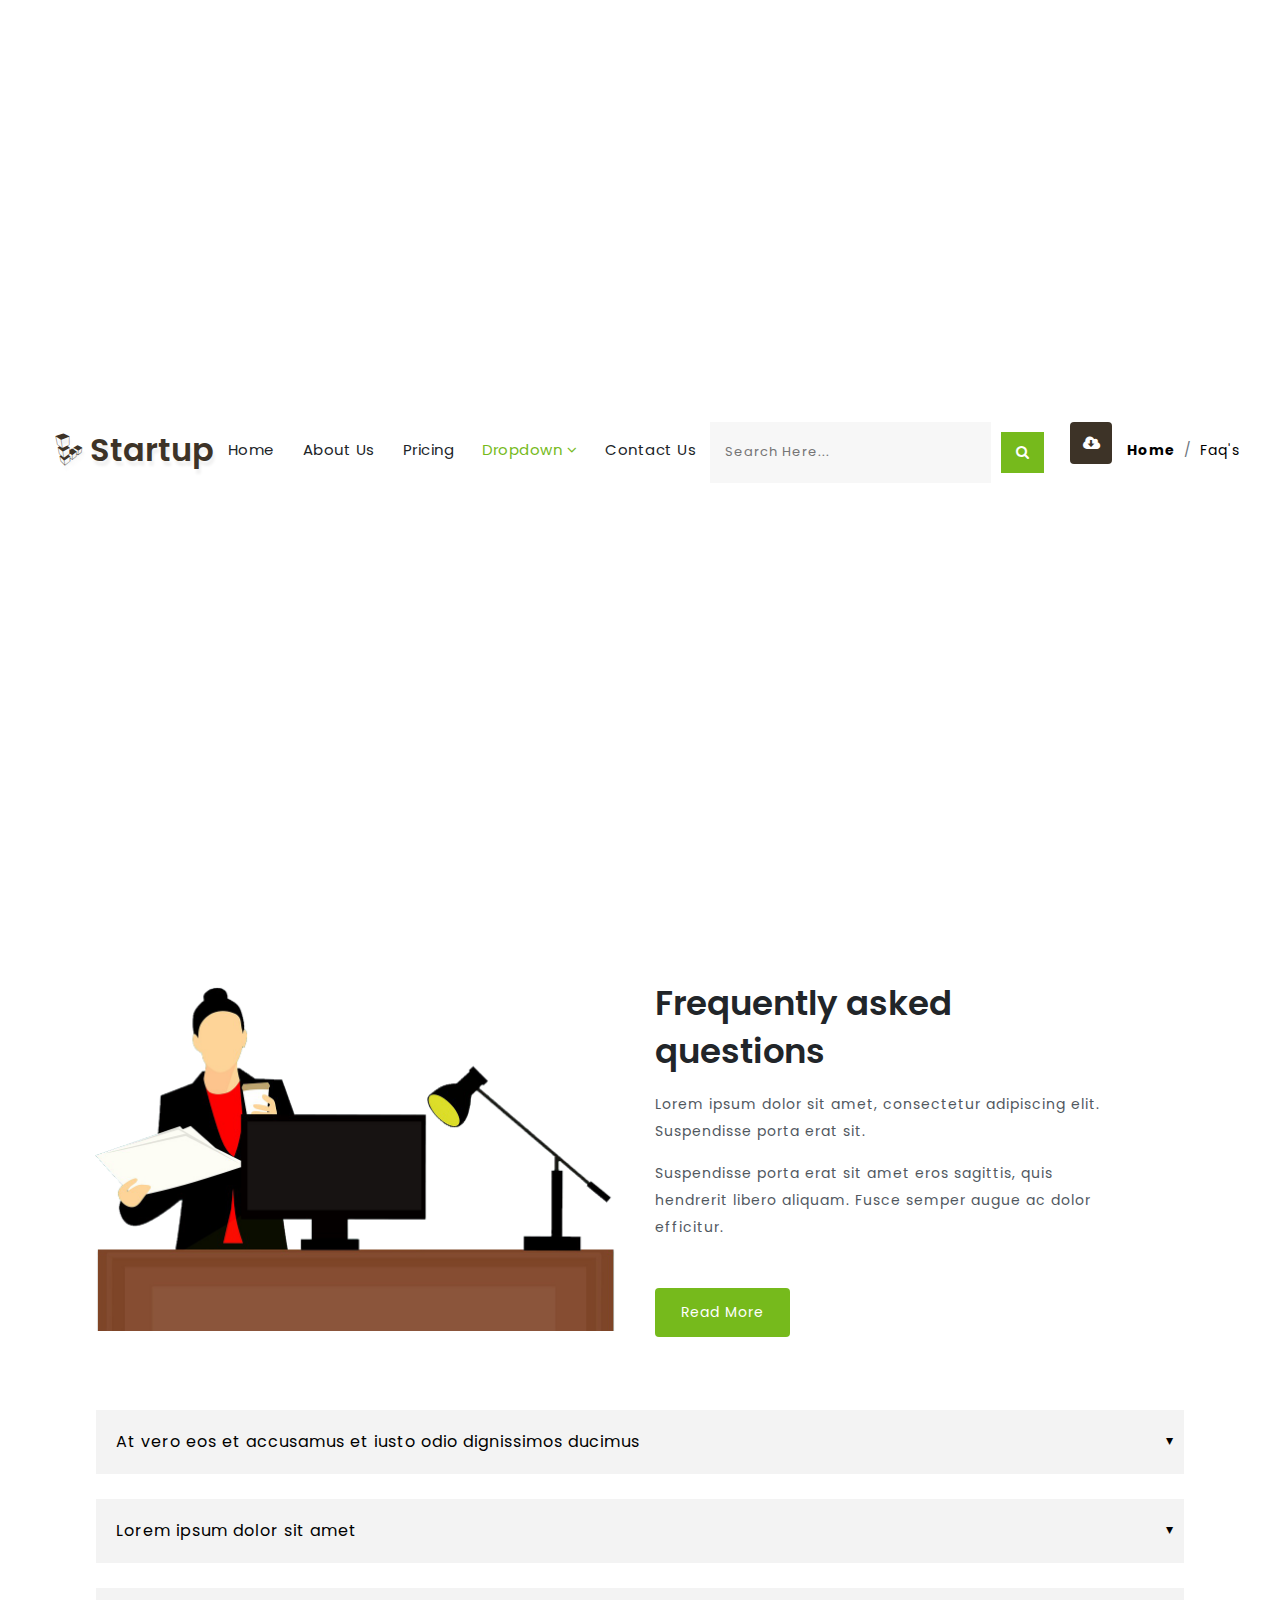
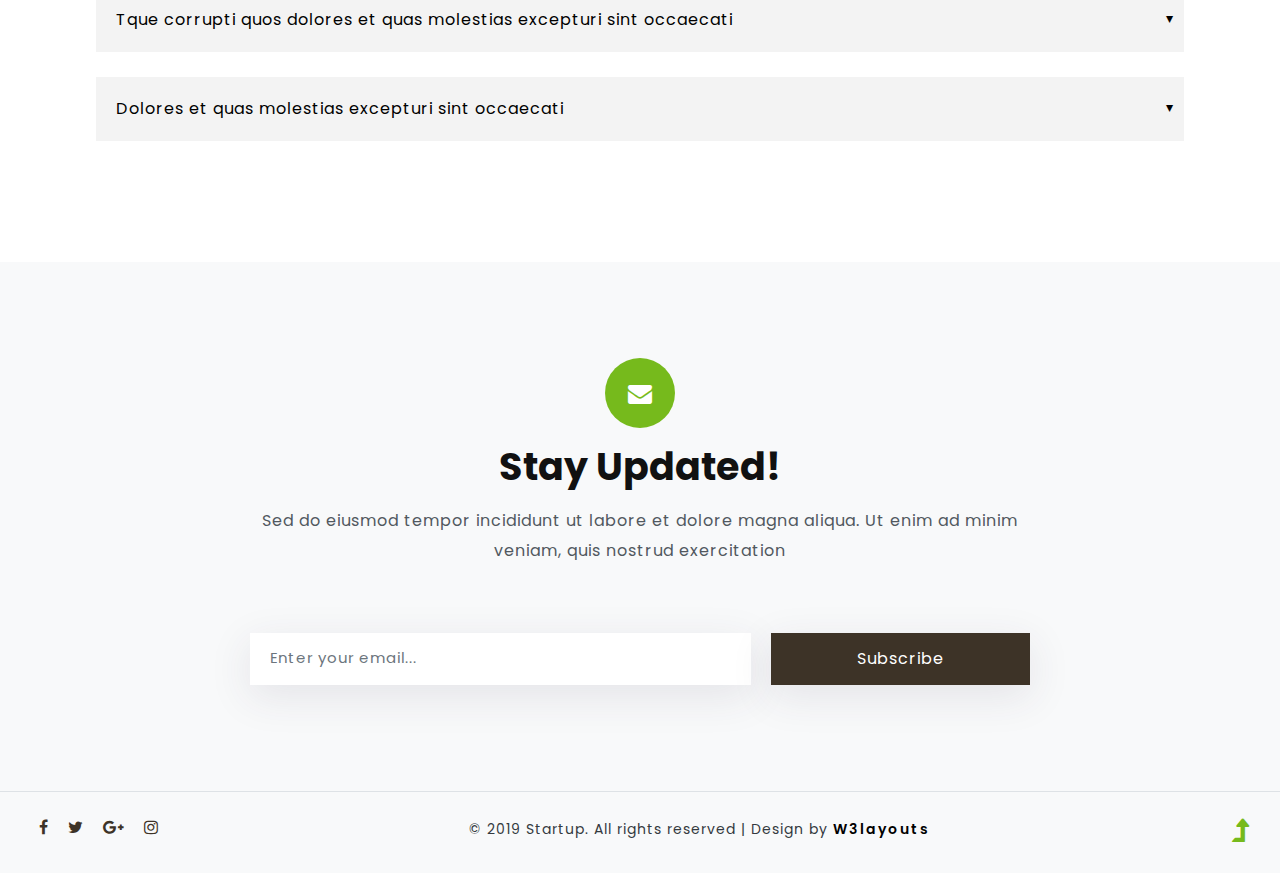
<file: faq.html>
<!--
Author: W3layouts
Author URL: http://w3layouts.com
License: Creative Commons Attribution 3.0 Unported
License URL: http://creativecommons.org/licenses/by/3.0/
-->

<!DOCTYPE html>
<html lang="zxx">

<head>
	<title>Startup a Corporate Category Bootstrap Responsive Website Template | Faq's :: W3layouts</title>
	<!-- Meta tag Keywords -->
	<meta name="viewport" content="width=device-width, initial-scale=1">
	<meta charset="UTF-8" />
	<meta name="keywords" content="Startup Responsive web template, Bootstrap Web Templates, Flat Web Templates, Android Compatible web template, Smartphone Compatible web template, free webdesigns for Nokia, Samsung, LG, SonyEricsson, Motorola web design" />
	<script>
		addEventListener("load", function () {
			setTimeout(hideURLbar, 0);
		}, false);

		function hideURLbar() {
			window.scrollTo(0, 1);
		}
	</script>
	<!-- //Meta tag Keywords -->

	<!-- Custom-Files -->
	<link rel="stylesheet" href="css/bootstrap.css">
	<!-- Bootstrap-Core-CSS -->
	<link rel="stylesheet" href="css/style.css" type="text/css" media="all" />
	<!-- Style-CSS -->
	<link href="css/font-awesome.min.css" rel="stylesheet">
	<!-- Font-Awesome-Icons-CSS -->
	<!-- //Custom-Files -->

	<!-- Web-Fonts -->
	<link href="//fonts.googleapis.com/css?family=Poppins:100,100i,200,200i,300,300i,400,400i,500,500i,600,600i,700,700i,800,800i,900,900i&amp;subset=devanagari,latin-ext"
	 rel="stylesheet">
	<!-- //Web-Fonts -->
</head>

<body>
	<!-- main banner -->
	<div class="main-top" id="home">
		<!-- header -->
		<header>
			<div class="container-fluid">
				<div class="header d-lg-flex justify-content-between align-items-center py-3 px-sm-0">
					<!-- logo -->
					<div id="logo">
						<h1><a href="index.html"><span class="fa fa-linode mr-2"></span>Startup</a></h1>
					</div>
					<!-- //logo -->
					<!-- nav -->
					<div class="nav_w3ls">
						<nav>
							<label for="drop" class="toggle">Menu</label>
							<input type="checkbox" id="drop" />
							<ul class="menu">
								<li><a href="index.html">Home</a></li>
								<li><a href="about.html">About Us</a></li>
								<li><a href="pricing.html">Pricing</a></li>
								<li>
									<!-- First Tier Drop Down -->
									<label for="drop-2" class="toggle toogle-2">Dropdown <span class="fa fa-angle-down" aria-hidden="true"></span>
									</label>
									<a href="#" class="active">Dropdown <span class="fa fa-angle-down" aria-hidden="true"></span></a>
									<input type="checkbox" id="drop-2" />
									<ul>
										<li><a href="index.html" class="drop-text">Services</a></li>
										<li><a href="faq.html" class="drop-text active">Faq's</a></li>
										<li><a href="404.html" class="drop-text">404</a></li>
										<li><a href="index.html" class="drop-text">Statistics</a></li>
										<li><a href="about.html" class="drop-text">Why Choose Us?</a></li>
										<li><a href="about.html" class="drop-text">Our Team</a></li>
										<li><a href="index.html" class="drop-text">Partners</a></li>
									</ul>
								</li>
								<li><a href="contact.html">Contact Us</a></li>
							</ul>
						</nav>
					</div>
					<!-- //nav -->
					<div class="d-flex mt-lg-1 mt-sm-2 mt-3 justify-content-center">
						<!-- search -->
						<div class="search-w3layouts mr-3">
							<form action="#" method="post" class="search-bottom-wthree d-flex">
								<input class="search" type="search" placeholder="Search Here..." required="">
								<button class="form-control btn" type="submit"><span class="fa fa-search"></span></button>
							</form>
						</div>
						<!-- //search -->
						<!-- download -->
						<a class="dwn-w3ls btn" href="http://w3layouts.com/" target="_blank">
							<span class="fa fa-cloud-download"></span>
						</a>
						<!-- //download -->
					</div>
				</div>
			</div>
		</header>
		<!-- //header -->

		<!-- banner -->
		<div class="banner_w3lspvt-2">
			<ol class="breadcrumb">
				<li class="breadcrumb-item"><a href="index.html" class="font-weight-bold">Home</a></li>
				<li class="breadcrumb-item" aria-current="page">Faq's</li>
			</ol>
		</div>
		<!-- //banner -->
	</div>
	<!-- //main banner -->

	<!-- faq -->
	<div class="about-inner py-5">
		<div class="container pb-xl-5 pb-lg-3">
			<div class="row py-xl-4">
				<div class="col-lg-6 welcome-right text-center mb-lg-0 mb-5">
					<img src="images/faq.png" alt="" class="img-fluid" />
				</div>
				<div class="col-lg-6 about-right-faq">
					<h3 class="mt-2 mb-3">Frequently asked questions</h3>
					<p>Lorem ipsum dolor sit amet, consectetur adipiscing elit. Suspendisse porta erat sit.</p>
					<p class="mt-3">Suspendisse porta erat sit amet eros sagittis, quis hendrerit libero aliquam. Fusce semper augue
						ac dolor
						efficitur.</p>
					<a href="about.html" class="btn button-style mt-sm-5 mt-4">Read More</a>
				</div>
			</div>
			<!-- accordions -->
			<ul class="accordion css-accordion mt-5">
				<li class="accordion-item">
					<input class="accordion-item-input" type="checkbox" name="accordion" id="item1" />
					<label for="item1" class="accordion-item-hd">At vero eos et accusamus et iusto odio dignissimos ducimus <span
						 class="accordion-item-hd-cta">&#9650;</span></label>
					<div class="accordion-item-bd">
						<h6 class="accordion-textm">AmetLorem ipsum dolor sit amet</h6>
						<p>Sodales quis.At vero eos et accusam et justo duo dolores et ea rebum. Lorem ipsum dolor sit ametLorem ipsum
							dolor sit amet,sed diam nonumy. Consectetur adipiscing elit, sed do eiusmod tempor incididunt ut labore et
							dolore magna aliqua.</p>
					</div>
				</li>
				<li class="accordion-item">
					<input class="accordion-item-input" type="checkbox" name="accordion" id="item2" />
					<label for="item2" class="accordion-item-hd">Lorem ipsum dolor sit amet <span class="accordion-item-hd-cta">&#9650;</span></label>
					<div class="accordion-item-bd">
						<h6 class="accordion-textm">Dolores et ea rebum lorem ipsum</h6>
						<p>Duo dolores et ea rebum. Lorem ipsum dolor sit ametLorem ipsum
							dolor sit amet,sed diam nonumy. Consectetur adipiscing elit, sed do eiusmod tempor incididunt ut labore et
							dolore magna aliqua.</p>
					</div>
				</li>
				<li class="accordion-item">
					<input class="accordion-item-input" type="checkbox" name="accordion" id="item3" />
					<label for="item3" class="accordion-item-hd">Tque corrupti quos dolores et quas molestias excepturi sint occaecati
						<span class="accordion-item-hd-cta">&#9650;</span></label>
					<div class="accordion-item-bd">
						<h6 class="accordion-textm">At vero eos et accusam et</h6>
						<p>sodales quis. At vero eos et accusam et justo duo dolores et ea rebum. Lorem ipsum dolor sit ametLorem ipsum
							dolor sit amet,sed diam nonumy. Consectetur adipiscing elit, sed do eiusmod tempor incididunt ut labore et
							dolore magna aliqua.</p>
					</div>
				</li>
				<li class="accordion-item">
					<input class="accordion-item-input" type="checkbox" name="accordion" id="item4" />
					<label for="item4" class="accordion-item-hd">Dolores et quas molestias excepturi sint occaecati <span class="accordion-item-hd-cta">&#9650;</span></label>
					<div class="accordion-item-bd">
						<h6 class="accordion-textm">Lorem ipsum dolor sit amet</h6>
						<p>Sodales quis at vero eos et accusam et justo duo dolores et ea rebum. Lorem ipsum dolor sit ametLorem ipsum
							dolor sit amet,sed diam nonumy. Consectetur adipiscing elit, sed do eiusmod tempor incididunt ut labore et
							dolore magna aliqua.</p>
					</div>
				</li>
			</ul>
			<!-- //accordions -->
		</div>
	</div>
	<!-- //faq -->

	<!-- footer -->
	<footer class="bg-li py-5">
		<div class="container py-xl-5 py-lg-3">
			<!-- subscribe -->
			<div class="subscribe mx-auto">
				<div class="icon-effect-w3">
					<span class="fa fa-envelope"></span>
				</div>
				<h2 class="tittle text-center font-weight-bold">Stay Updated!</h2>
				<p class="sub-tittle text-center mt-3 mb-sm-5 mb-4">Sed do eiusmod tempor incididunt ut labore et dolore magna
					aliqua. Ut enim ad minim veniam, quis nostrud exercitation</p>
				<form action="#" method="post" class="subscribe-wthree pt-2">
					<div class="d-flex subscribe-wthree-field">
						<input class="form-control" type="email" placeholder="Enter your email..." name="email" required="">
						<button class="btn form-control w-50" type="submit">Subscribe</button>
					</div>
				</form>
			</div>
			<!-- //subscribe -->
		</div>
	</footer>
	<!-- //footer -->
	<!-- copyright bottom -->
	<div class="copy-bottom bg-li py-4 border-top">
		<div class="container-fluid">
			<div class="d-md-flex px-md-3 position-relative text-center">
				<!-- footer social icons -->
				<div class="social-icons-footer mb-md-0 mb-3">
					<ul class="list-unstyled">
						<li>
							<a href="#">
								<span class="fa fa-facebook"></span>
							</a>
						</li>
						<li>
							<a href="#">
								<span class="fa fa-twitter"></span>
							</a>
						</li>
						<li>
							<a href="#">
								<span class="fa fa-google-plus"></span>
							</a>
						</li>
						<li>
							<a href="#">
								<span class="fa fa-instagram"></span>
							</a>
						</li>
					</ul>
				</div>
				<!-- //footer social icons -->
				<!-- copyright -->
				<div class="copy_right mx-md-auto mb-md-0 mb-3">
					<p class="text-bl let">© 2019 Startup. All rights reserved | Design by
						<a href="http://w3layouts.com/" target="_blank">W3layouts</a>
					</p>
				</div>
				<!-- //copyright -->
				<!-- move top icon -->
				<a href="#home" class="move-top text-center">
					<span class="fa fa-level-up" aria-hidden="true"></span>
				</a>
				<!-- //move top icon -->
			</div>
		</div>
	</div>
	<!-- //copyright bottom -->

</body>

</html>
</file>
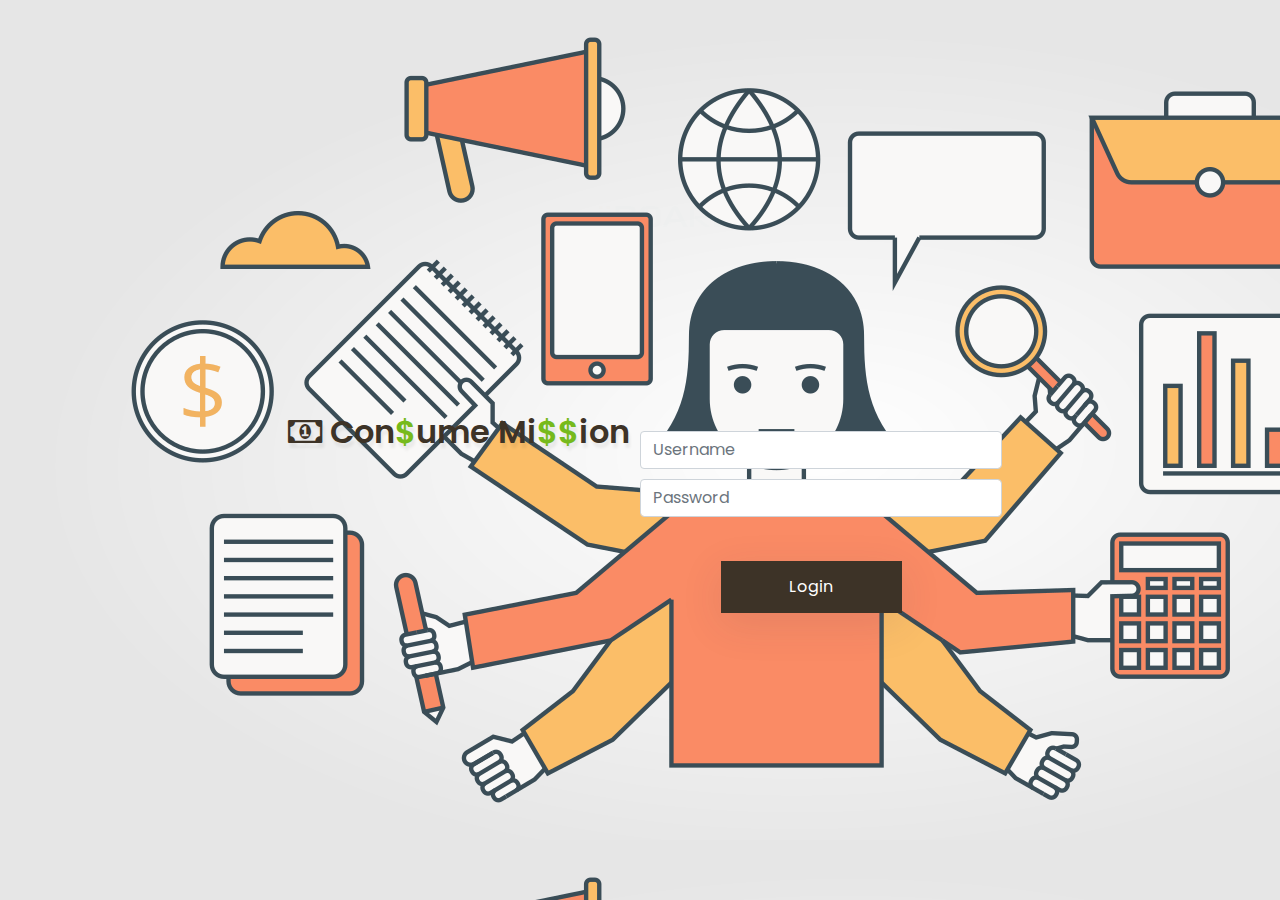
<file: login.html>
<!--
Author: W3layouts
Author URL: http://w3layouts.com
License: Creative Commons Attribution 3.0 Unported
License URL: http://creativecommons.org/licenses/by/3.0/
-->

<!DOCTYPE html>
<html lang="zxx">

<head>
	<title>Startup a Corporate Category Bootstrap Responsive Website Template | Home :: W3layouts</title>
	<!-- Meta tag Keywords -->
	<meta name="viewport" content="width=device-width, initial-scale=1">
	<meta charset="UTF-8" />
	<meta name="keywords" content="Startup Responsive web template, Bootstrap Web Templates, Flat Web Templates, Android Compatible web template, Smartphone Compatible web template, free webdesigns for Nokia, Samsung, LG, SonyEricsson, Motorola web design" />
	<script>
		addEventListener("load", function () {
			setTimeout(hideURLbar, 0);
		}, false);

		function hideURLbar() {
			window.scrollTo(0, 1);
		}
	</script>
	<!-- //Meta tag Keywords -->

	<!-- Custom-Files -->
	<link rel="stylesheet" href="css/bootstrap.css">
	<!-- Bootstrap-Core-CSS -->
	<link rel="stylesheet" href="css/style.css" type="text/css" media="all" />
	<!-- Style-CSS -->
	<link href="css/font-awesome.min.css" rel="stylesheet">
	<!-- Font-Awesome-Icons-CSS -->
	<!-- //Custom-Files -->

	<!-- Web-Fonts -->
	<link href="//fonts.googleapis.com/css?family=Poppins:100,100i,200,200i,300,300i,400,400i,500,500i,600,600i,700,700i,800,800i,900,900i&amp;subset=devanagari,latin-ext"
	 rel="stylesheet">
	<!-- //Web-Fonts -->
</head>

<body>
	<!-- main banner -->
	<div class="main-top" id="home" style="background-image: url(./images/bg.png); height: 100vh;">
		<!-- header -->
		<!-- header -->
		<header>
			
		</header>
		<!-- //header -->

		<!-- banner -->
		<div class="banner_w3lspvt position-relative">
			<div class="container">
				<div style="height: 10em"></div>
				<div class="d-md-flex">
					<div id="logo">
						<h1><a href="#"><span class="fa fa-money mr-2"></span>Con<span  style="color:#76ba1c">$</span>ume Mi<span style="color:#76ba1c">$$</span>ion</a></h1>
						<br>
					</div>
					<br>

					<form action="#" method="post" class="subscribe-wthree pt-2">
						<div>
							<input class="form-control" type="text" placeholder="Username" name="username" required="">
							<input class="form-control" type="password" placeholder="Password" name="password" required="">
						</div>
						<div>
							<br>
								<center>
									<button class="btn form-control w-50" type="submit">Login</button>
								</center>
							</br>
						</div>
					</form>
					<!-- <div class="w3ls_banner_txt">
						<h3 class="w3ls_pvt-title">Business <br><span>Startup</span></h3>
						<p class="text-sty-banner">Sed ut perspiciatis unde omnis iste natus doloremque
							laudantium, totam rem aperiam, eaque ipsa quae ab illo inventore veritatis et quasi.</p>
						<a href="about.html" class="btn button-style mt-md-5 mt-4">Read More</a>
					</div> -->
				</div>
			</div>
		</div>
			<!-- animations effects -->
		
			<!-- //animations effects -->
		</div>
		<!-- //banner -->
	</div>
	<!-- //main banner -->

	<!-- what we do section -->
	

	<!-- //footer -->
	<!-- copyright bottom -->
	<!-- //copyright bottom -->

</body>

</html>
</file>
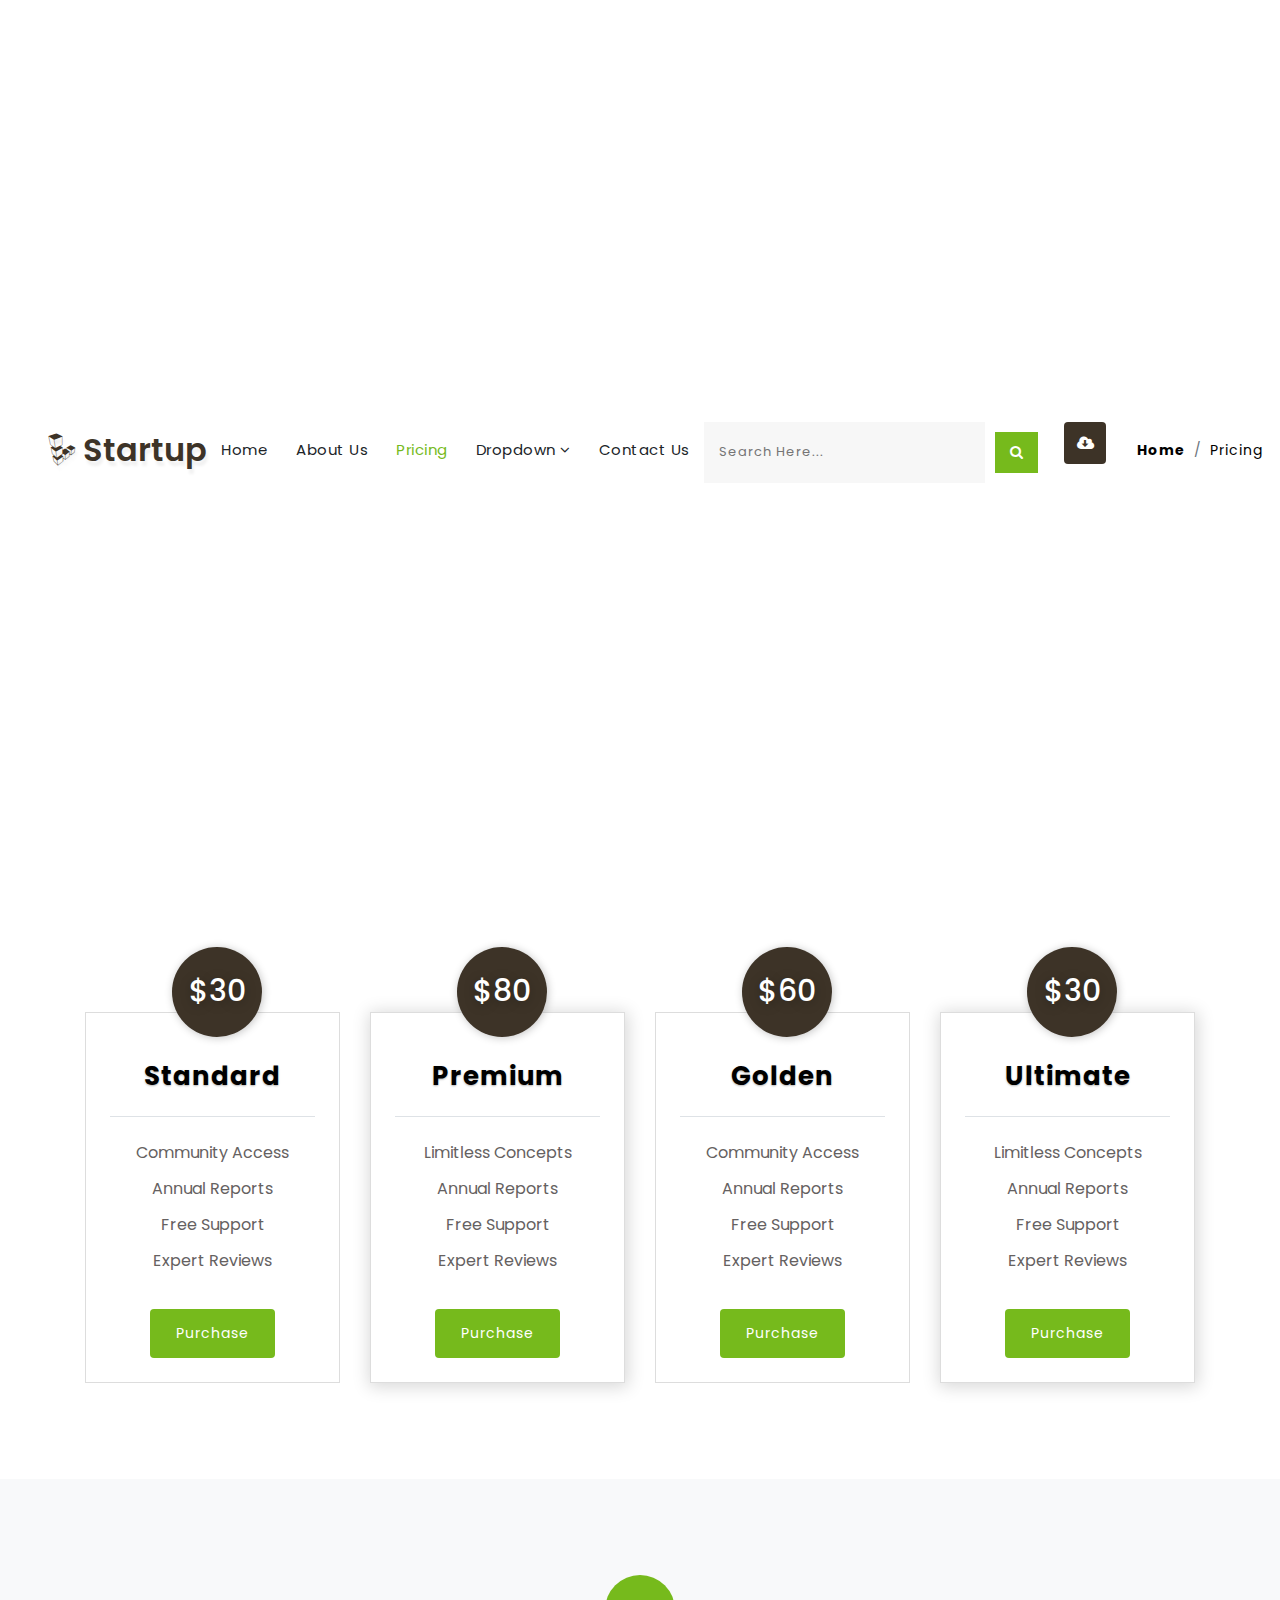
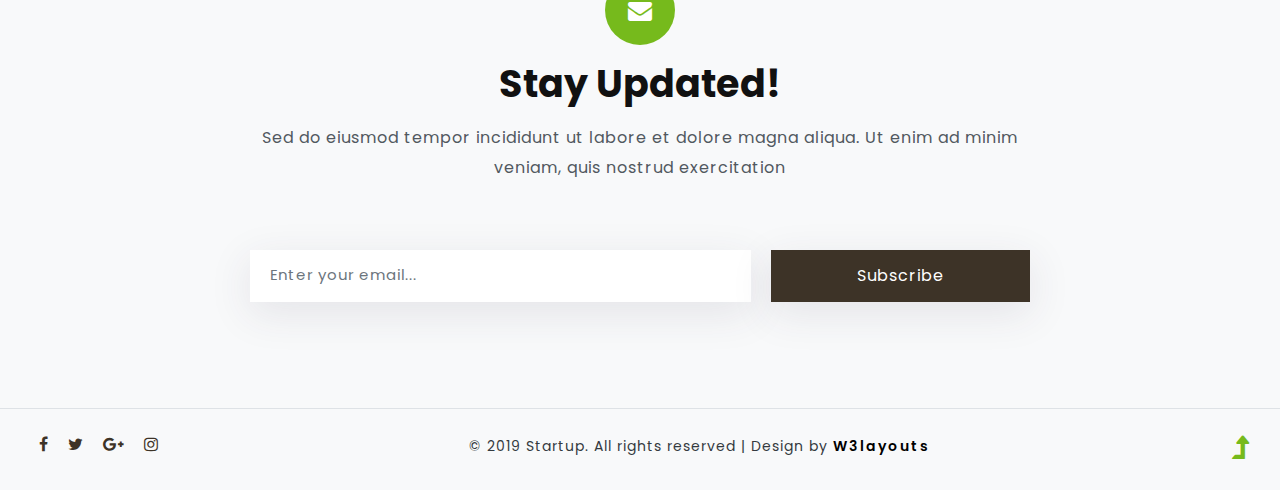
<file: pricing.html>
<!--
Author: W3layouts
Author URL: http://w3layouts.com
License: Creative Commons Attribution 3.0 Unported
License URL: http://creativecommons.org/licenses/by/3.0/
-->

<!DOCTYPE html>
<html lang="zxx">

<head>
	<title>Startup a Corporate Category Bootstrap Responsive Website Template | Pricing :: W3layouts</title>
	<!-- Meta tag Keywords -->
	<meta name="viewport" content="width=device-width, initial-scale=1">
	<meta charset="UTF-8" />
	<meta name="keywords" content="Startup Responsive web template, Bootstrap Web Templates, Flat Web Templates, Android Compatible web template, Smartphone Compatible web template, free webdesigns for Nokia, Samsung, LG, SonyEricsson, Motorola web design" />
	<script>
		addEventListener("load", function () {
			setTimeout(hideURLbar, 0);
		}, false);

		function hideURLbar() {
			window.scrollTo(0, 1);
		}
	</script>
	<!-- //Meta tag Keywords -->

	<!-- Custom-Files -->
	<link rel="stylesheet" href="css/bootstrap.css">
	<!-- Bootstrap-Core-CSS -->
	<link rel="stylesheet" href="css/style.css" type="text/css" media="all" />
	<!-- Style-CSS -->
	<link href="css/font-awesome.min.css" rel="stylesheet">
	<!-- Font-Awesome-Icons-CSS -->
	<!-- //Custom-Files -->

	<!-- Web-Fonts -->
	<link href="//fonts.googleapis.com/css?family=Poppins:100,100i,200,200i,300,300i,400,400i,500,500i,600,600i,700,700i,800,800i,900,900i&amp;subset=devanagari,latin-ext"
	 rel="stylesheet">
	<!-- //Web-Fonts -->
</head>

<body>
	<!-- main banner -->
	<div class="main-top" id="home">
		<!-- header -->
		<header>
			<div class="container-fluid">
				<div class="header d-lg-flex justify-content-between align-items-center py-3 px-sm-3">
					<!-- logo -->
					<div id="logo">
						<h1><a href="index.html"><span class="fa fa-linode mr-2"></span>Startup</a></h1>
					</div>
					<!-- //logo -->
					<!-- nav -->
					<div class="nav_w3ls">
						<nav>
							<label for="drop" class="toggle">Menu</label>
							<input type="checkbox" id="drop" />
							<ul class="menu">
								<li><a href="index.html">Home</a></li>
								<li><a href="about.html">About Us</a></li>
								<li><a href="pricing.html" class="active">Pricing</a></li>
								<li>
									<!-- First Tier Drop Down -->
									<label for="drop-2" class="toggle toogle-2">Dropdown <span class="fa fa-angle-down" aria-hidden="true"></span>
									</label>
									<a href="#">Dropdown <span class="fa fa-angle-down" aria-hidden="true"></span></a>
									<input type="checkbox" id="drop-2" />
									<ul>
										<li><a href="index.html" class="drop-text">Services</a></li>
										<li><a href="faq.html" class="drop-text">Faq's</a></li>
										<li><a href="404.html" class="drop-text">404</a></li>
										<li><a href="index.html" class="drop-text">Statistics</a></li>
										<li><a href="about.html" class="drop-text">Why Choose Us?</a></li>
										<li><a href="about.html" class="drop-text">Our Team</a></li>
										<li><a href="index.html" class="drop-text">Partners</a></li>
									</ul>
								</li>
								<li><a href="contact.html">Contact Us</a></li>
							</ul>
						</nav>
					</div>
					<!-- //nav -->
					<div class="d-flex mt-lg-1 mt-sm-2 mt-3 justify-content-center">
						<!-- search -->
						<div class="search-w3layouts mr-3">
							<form action="#" method="post" class="search-bottom-wthree d-flex">
								<input class="search" type="search" placeholder="Search Here..." required="">
								<button class="form-control btn" type="submit"><span class="fa fa-search"></span></button>
							</form>
						</div>
						<!-- //search -->
						<!-- download -->
						<a class="dwn-w3ls btn" href="http://w3layouts.com/" target="_blank">
							<span class="fa fa-cloud-download"></span>
						</a>
						<!-- //download -->
					</div>
				</div>
			</div>
		</header>
		<!-- //header -->

		<!-- banner -->
		<div class="banner_w3lspvt-2">
			<ol class="breadcrumb">
				<li class="breadcrumb-item"><a href="index.html" class="font-weight-bold">Home</a></li>
				<li class="breadcrumb-item" aria-current="page">Pricing</li>
			</ol>
		</div>
		<!-- //banner -->
	</div>
	<!-- //main banner -->

	<!-- price -->
	<div class="price-sec py-5">
		<div class="container py-xl-5 py-lg-3">
			<div class="inner_sec_info_w3_info mt-3">
				<div class="row price-grid-main">
					<div class="col-lg-3 col-sm-6 price-info">
						<div class="prices p-4">
							<div class="prices-top">
								<h3 class="text-center text-wh rounded-circle">$30</h3>
							</div>
							<div class="prices-bottom text-center">
								<div class="prices-h border-bottom p-4">
									<h4>Standard</h4>
								</div>
								<ul class="mt-4">
									<li>Community Access</li>
									<li>Annual Reports</li>
									<li>Free Support</li>
									<li>Expert Reviews</li>
								</ul>
								<a href="#" class="btn button-style mt-4">Purchase</a>
							</div>
						</div>
					</div>
					<div class="col-lg-3 col-sm-6  price-info price-mkres-2">
						<div class="prices p-4 active">
							<div class="prices-top">
								<h3 class="text-center text-wh rounded-circle">$80</h3>
							</div>
							<div class="prices-bottom text-center">
								<div class="prices-h border-bottom p-4">
									<h4>Premium</h4>
								</div>
								<ul class="mt-4">
									<li>Limitless Concepts</li>
									<li>Annual Reports</li>
									<li>Free Support</li>
									<li>Expert Reviews</li>
								</ul>
								<a href="#" class="btn button-style mt-4">Purchase</a>
							</div>
						</div>
					</div>
					<div class="col-lg-3 col-sm-6  price-info price-mkres">
						<div class="prices p-4">
							<div class="prices-top">
								<h3 class="text-center text-wh rounded-circle">$60</h3>
							</div>
							<div class="prices-bottom text-center">
								<div class="prices-h border-bottom p-4">
									<h4>Golden</h4>
								</div>
								<ul class="mt-4">
									<li>Community Access</li>
									<li>Annual Reports</li>
									<li>Free Support</li>
									<li>Expert Reviews</li>
								</ul>
								<a href="#" class="btn button-style mt-4">Purchase</a>
							</div>
						</div>
					</div>
					<div class="col-lg-3 col-sm-6  price-info price-mkres">
						<div class="prices p-4 active">
							<div class="prices-top">
								<h3 class="text-center text-wh rounded-circle">$30</h3>
							</div>
							<div class="prices-bottom text-center">
								<div class="prices-h border-bottom p-4">
									<h4>Ultimate</h4>
								</div>
								<ul class="mt-4">
									<li>Limitless Concepts</li>
									<li>Annual Reports</li>
									<li>Free Support</li>
									<li>Expert Reviews</li>
								</ul>
								<a href="#" class="btn button-style mt-4">Purchase</a>
							</div>
						</div>
					</div>
				</div>
			</div>
		</div>
	</div>
	<!-- //price -->

	<!-- footer -->
	<footer class="bg-li py-5">
		<div class="container py-xl-5 py-lg-3">
			<!-- subscribe -->
			<div class="subscribe mx-auto">
				<div class="icon-effect-w3">
					<span class="fa fa-envelope"></span>
				</div>
				<h2 class="tittle text-center font-weight-bold">Stay Updated!</h2>
				<p class="sub-tittle text-center mt-3 mb-sm-5 mb-4">Sed do eiusmod tempor incididunt ut labore et dolore magna
					aliqua. Ut enim ad minim veniam, quis nostrud exercitation</p>
				<form action="#" method="post" class="subscribe-wthree pt-2">
					<div class="d-flex subscribe-wthree-field">
						<input class="form-control" type="email" placeholder="Enter your email..." name="email" required="">
						<button class="btn form-control w-50" type="submit">Subscribe</button>
					</div>
				</form>
			</div>
			<!-- //subscribe -->
		</div>
	</footer>
	<!-- //footer -->
	<!-- copyright bottom -->
	<div class="copy-bottom bg-li py-4 border-top">
		<div class="container-fluid">
			<div class="d-md-flex px-md-3 position-relative text-center">
				<!-- footer social icons -->
				<div class="social-icons-footer mb-md-0 mb-3">
					<ul class="list-unstyled">
						<li>
							<a href="#">
								<span class="fa fa-facebook"></span>
							</a>
						</li>
						<li>
							<a href="#">
								<span class="fa fa-twitter"></span>
							</a>
						</li>
						<li>
							<a href="#">
								<span class="fa fa-google-plus"></span>
							</a>
						</li>
						<li>
							<a href="#">
								<span class="fa fa-instagram"></span>
							</a>
						</li>
					</ul>
				</div>
				<!-- //footer social icons -->
				<!-- copyright -->
				<div class="copy_right mx-md-auto mb-md-0 mb-3">
					<p class="text-bl let">© 2019 Startup. All rights reserved | Design by
						<a href="http://w3layouts.com/" target="_blank">W3layouts</a>
					</p>
				</div>
				<!-- //copyright -->
				<!-- move top icon -->
				<a href="#home" class="move-top text-center">
					<span class="fa fa-level-up" aria-hidden="true"></span>
				</a>
				<!-- //move top icon -->
			</div>
		</div>
	</div>
	<!-- //copyright bottom -->

</body>

</html>
</file>
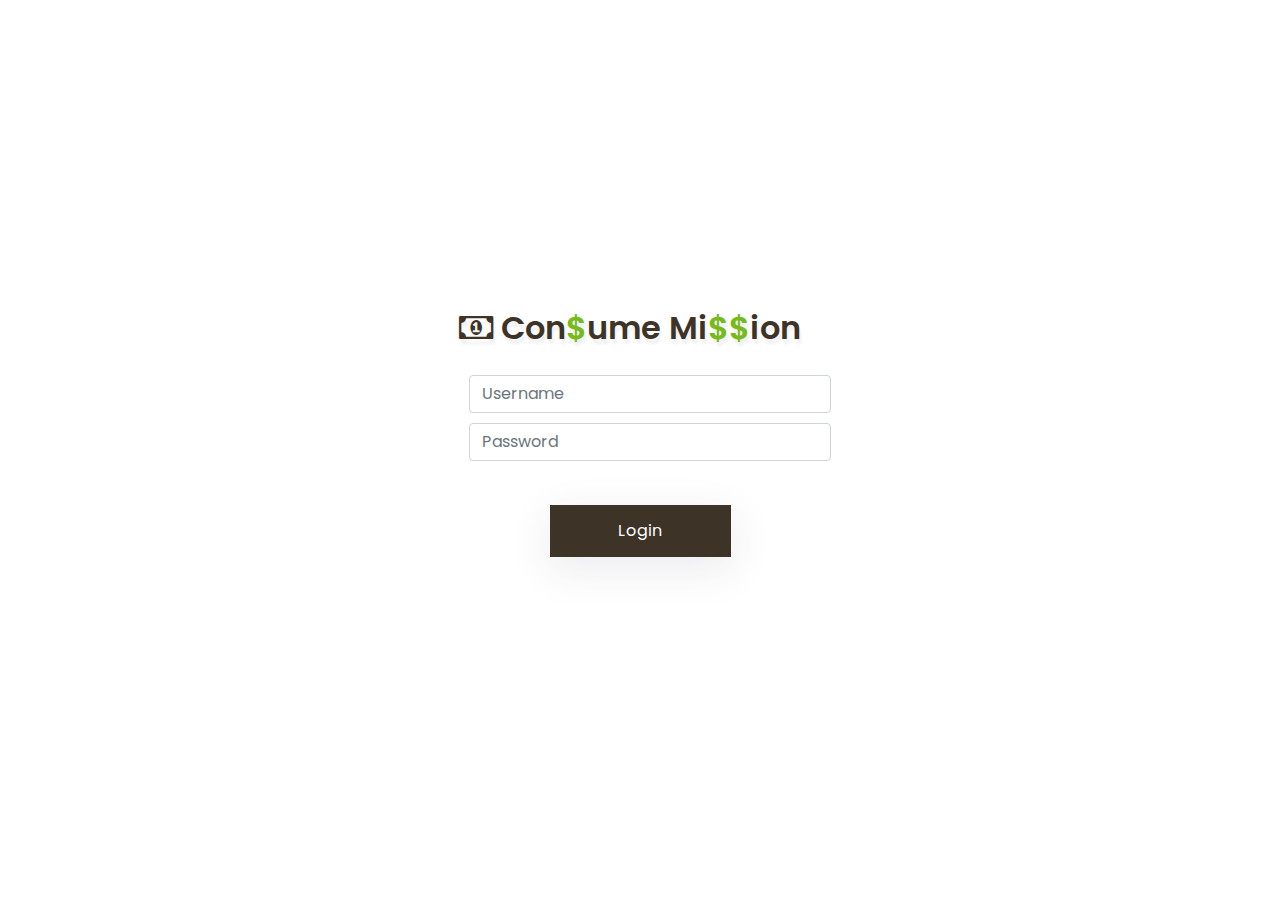
<file: signup.html>
<!DOCTYPE html>
<html lang="zxx">

<head>
	<title>Startup a Corporate Category Bootstrap Responsive Website Template | Home :: W3layouts</title>
	<!-- Meta tag Keywords -->
	<meta name="viewport" content="width=device-width, initial-scale=1">
	<meta charset="UTF-8" />
	<meta name="keywords" content="Startup Responsive web template, Bootstrap Web Templates, Flat Web Templates, Android Compatible web template, Smartphone Compatible web template, free webdesigns for Nokia, Samsung, LG, SonyEricsson, Motorola web design" />
	<script>
		addEventListener("load", function () {
			setTimeout(hideURLbar, 0);
		}, false);

		function hideURLbar() {
			window.scrollTo(0, 1);
		}
	</script>
	<!-- //Meta tag Keywords -->

	<!-- Custom-Files -->
	<link rel="stylesheet" href="css/bootstrap.css">
	<!-- Bootstrap-Core-CSS -->
	<link rel="stylesheet" href="css/style.css" type="text/css" media="all" />
	<!-- Style-CSS -->
	<link href="css/font-awesome.min.css" rel="stylesheet">
	<!-- Font-Awesome-Icons-CSS -->
	<!-- //Custom-Files -->

	<!-- Web-Fonts -->
	<link href="//fonts.googleapis.com/css?family=Poppins:100,100i,200,200i,300,300i,400,400i,500,500i,600,600i,700,700i,800,800i,900,900i&amp;subset=devanagari,latin-ext"
	 rel="stylesheet">
	<!-- //Web-Fonts -->
</head>
<body>
    <div class="background"></div>
    <div class="main-top" id="home">
		<!-- header -->
		<!-- header -->
		<header>
			
		</header>
		<!-- //header -->

		<!-- banner -->
		<div class="banner_w3lspvt position-relative">
			<div class="container">
				<div>
					<div id="logo">
						<h1><a href="#"><span class="fa fa-money mr-2"></span>Con<span  style="color:#76ba1c">$</span>ume Mi<span style="color:#76ba1c">$$</span>ion</a></h1>
						<br>
					</div>
					<br>

					<form action="#" method="post" class="subscribe-wthree pt-2">
						<div>
							<input class="form-control" type="text" placeholder="Username" name="username" required="">
							<input class="form-control" type="password" placeholder="Password" name="password" required="">
						</div>
						<div>
							<br>
								<center>
									<button class="btn form-control w-50" type="submit">Login</button>
								</center>
							</br>
						</div>
					</form>
					<!-- <div class="w3ls_banner_txt">
						<h3 class="w3ls_pvt-title">Business <br><span>Startup</span></h3>
						<p class="text-sty-banner">Sed ut perspiciatis unde omnis iste natus doloremque
							laudantium, totam rem aperiam, eaque ipsa quae ab illo inventore veritatis et quasi.</p>
						<a href="about.html" class="btn button-style mt-md-5 mt-4">Read More</a>
					</div> -->
				</div>
			</div>
		</div>
			<!-- animations effects -->
		
			<!-- //animations effects -->
		</div>
		<!-- //banner -->
	</div>
</body>

</html>
</file>
<file: css/style.css>
/*--
Author: W3layouts
Author URL: http://w3layouts.com
License: Creative Commons Attribution 3.0 Unported
License URL: http://creativecommons.org/licenses/by/3.0/
--*/
/* Reset Code */
body {
    padding: 0;
    margin: 0;
    background: #FFF;
    font-family: 'Poppins', sans-serif;
}

body button,
.btn,
body a {
    transition: 0.5s all;
    -webkit-transition: 0.5s all;
    -moz-transition: 0.5s all;
    -o-transition: 0.5s all;
    -ms-transition: 0.5s all;
}

.btn:hover,
body button:hover {
    opacity: .8;
    transition: 0.5s all;
    -webkit-transition: 0.5s all;
    -moz-transition: 0.5s all;
    -o-transition: 0.5s all;
    -ms-transition: 0.5s all;
}

body a:hover {
    text-decoration: none;
    transition: 0.5s all;
    -webkit-transition: 0.5s all;
    -moz-transition: 0.5s all;
    -o-transition: 0.5s all;
    -ms-transition: 0.5s all;
}

html {
    scroll-behavior: smooth;
}

h1,
h2,
h3,
h4,
h5,
h6 {
    margin: 0;
    padding: 0;
}

p {
    margin: 0;
    padding: 0;
    font-size: 14px;
    letter-spacing: 1px;
    line-height: 1.9;
    color: #51585f;
}

ul,
ol {
    margin: 0;
    padding: 0;
}

/* //Reset Code */

/* colors code */
.text-bl {
    color: #343a40;
}

.text-wh {
    color: #fff;
}

.text-li {
    color: #f8f9fa;
}

.text-da {
    color: #000;
}

.bg-li {
    background: #f8f9fa;
}

.bg-wh {
    background: #fff;
}

.let {
    letter-spacing: 1px;
}

/* //colors code */

body {
    height: 100vh;
}

.background {
    background-image: url(../images/bg.png);
}

.main-top {
    height: 100%;
    display: flex;
    align-items: center;
    justify-content: center
}

/* navigation */
/* CSS Document */
.toggle-2,
.toggle,
[id^=drop] {
    display: none;
}

/* Giving a background-color to the nav container. */
nav {
    margin: 0;
    padding: 0;
}

#logo a {
    float: left;
    display: initial;
    font-size: 32px;
    color: #3d3327;
    text-shadow: 2px 5px 3px rgba(0, 0, 0, 0.06);
    padding: 0;
    font-weight: 600;
}

/* Since we'll have the "ul li" "float:left"
 * we need to add a clear after the container. */

nav:after {
    content: "";
    display: table;
    clear: both;
}

/* Removing padding, margin and "list-style" from the "ul",
 * and adding "position:reltive" */
nav ul {
    float: right;
    padding: 0;
    margin: 0;
    list-style: none;
    position: relative;
}

/* Positioning the navigation items inline */
nav ul li {
    margin: 0px;
    display: inline-block;
    float: left;
}

/* Styling the links */
nav a {
    color: #202428;
    font-size: 15px;
    letter-spacing: .5px;
    margin: 0 14px;
    font-weight: 400;
}

/* Background color change on Hover */

.menu li a.active,
nav a:hover,
nav ul ul li a:hover {
    color: #76ba1c;
}

/* Hide Dropdowns by Default
 * and giving it a position of absolute */
nav ul ul {
    display: none;
    position: absolute;
    top: 25px;
    background: #000;
    padding: 10px;
    -webkit-border-radius: 4px;
    -o-border-radius: 4px;
    -ms-border-radius: 4px;
    -moz-border-radius: 4px;
    border-radius: 4px;
    z-index: 9;
    /* has to be the same number as the "line-height" of "nav a" */
}

/* Display Dropdowns on Hover */
nav ul li:hover>ul {
    display: inherit;
}

/* Fisrt Tier Dropdown */
nav ul ul li {
    width: 170px;
    float: none;
    display: list-item;
    position: relative;
    -webkit-border-radius: 4px;
    -o-border-radius: 4px;
    -ms-border-radius: 4px;
    -moz-border-radius: 4px;
    border-radius: 4px;
    transition: 0.5s all;
    -webkit-transition: 0.5s all;
    -moz-transition: 0.5s all;
    -o-transition: 0.5s all;
    -ms-transition: 0.5s all;
}

nav ul ul li a {
    color: #fff;
    display: block;
    font-size: 15px;
    margin: 0;
    margin: 10px;
}

/* Second, Third and more Tiers	
 * We move the 2nd and 3rd etc tier dropdowns to the left
 * by the amount of the width of the first tier.
*/
nav ul ul ul li {
    position: relative;
    top: -60px;
    /* has to be the same number as the "width" of "nav ul ul li" */
    left: 170px;
}


/* Change ' +' in order to change the Dropdown symbol */
li>a:only-child:after {
    content: '';
}

/* Media Queries
--------------------------------------------- */
@media all and (max-width : 991px) {
    #logo {
        display: block;
        padding: 0;
        width: 100%;
        text-align: center;
        float: none;
    }

    nav {
        margin: 0;
    }

    /* Hide the navigation menu by default */
    /* Also hide the  */
    .toggle+a,
    .menu {
        display: none;
    }

    /* Stylinf the toggle lable */
    .toggle {
        display: block;
        padding: 6px 12px;
        font-size: 14px;
        text-decoration: none;
        border: none;
        float: right;
        color: #000;
        font-weight: 500;
        letter-spacing: 1px;
        border: 1px solid #000;
        margin-bottom: 0;
        cursor: pointer;
        -webkit-border-radius: 4px;
        -o-border-radius: 4px;
        -ms-border-radius: 4px;
        -moz-border-radius: 4px;
        border-radius: 4px;
        transition: 0.5s all;
        -webkit-transition: 0.5s all;
        -moz-transition: 0.5s all;
        -o-transition: 0.5s all;
        -ms-transition: 0.5s all;
    }

    .menu .toggle {
        float: none;
        text-align: center;
        margin: auto;
        max-width: 120px;
        padding: 5px;
        font-size: 14px;
        letter-spacing: .5px;
        color: #202428;
        font-weight: 400;
        border: none;
    }

    /* Display Dropdown when clicked on Parent Lable */
    [id^=drop]:checked+ul {
        display: block;
        background: #fff;
        padding: 15px 0;
        text-align: center;
        width: 100%;
    }

    /* Change menu item's width to 100% */
    nav ul li {
        display: block;
        width: 100%;
        padding: 5px 0;
    }

    nav a:hover,
    nav ul ul ul a {
        background-color: transparent;
    }

    /* Hide Dropdowns by Default */
    nav ul ul {
        float: none;
        position: static;
        color: #fff;
        /* has to be the same number as the "line-height" of "nav a" */
    }

    /* Hide menus on hover */
    nav ul ul li:hover>ul,
    nav ul li:hover>ul {
        display: none;
    }

    /* Fisrt Tier Dropdown */
    nav ul ul li {
        display: block;
        width: 100%;
        padding: 0;
    }

    nav ul ul ul li {
        position: static;
        /* has to be the same number as the "width" of "nav ul ul li" */
    }

    nav ul ul li a {
        color: #000;
        font-size: 15px;
        padding: 0;
    }
}

/* dropdown */
#demo {
    margin: 10px 0 0px 0;
}

#demo .wrapper {
    display: inline-block;
    position: relative;
}

#demo .parent {
    height: 100%;
    width: 100%;
    display: block;
    cursor: pointer;
    line-height: 30px;
    height: 30px;
    color: #fff;
    z-index: 2;
    position: relative;
    -webkit-transition: border-radius .1s linear, background .1s linear, z-index 0s linear;
    -webkit-transition-delay: .8s;
    text-align: center;
    color: #fff;
    text-transform: capitalize;
    font-weight: 500;
    font-size: 15px;
    letter-spacing: 1px;
    padding-left: 0;
    padding-right: 0;
}

#demo .parent:hover,
#demo .content:hover~.parent {
    -webkit-transition-delay: 0s, 0s, 0s;
}

#demo .content:hover~.parent {
    border-bottom-left-radius: 0;
    border-bottom-right-radius: 0;
    z-index: 0;
}

#demo .content {
    position: absolute;
    top: 0;
    display: block;
    z-index: 1;
    height: 0;
    width: 150px;
    padding-top: 30px;
    -webkit-transition: height .5s ease;
    -webkit-transition-delay: .4s;
}

#demo .wrapper:active .content {
    height: 150px;
    z-index: 3;
    -webkit-transition-delay: 0s;
}

#demo .content:hover {
    height: 150px;
    z-index: 3;
    -webkit-transition-delay: 0s;
}


#demo .content ul {
    background: #fff;
    margin: 0;
    padding: 0;
    overflow: hidden;
    height: 100%;
    border-bottom-left-radius: 5px;
    border-bottom-right-radius: 5px;
}

#demo .content ul a {
    text-decoration: none;
    padding: 0;
}

#demo .content li:hover {
    background: #f8f9fa;
}

#demo .content li {
    list-style: none;
    text-align: left;
    color: #999;
    font-size: 16px;
    line-height: 30px;
    height: 40px;
    line-height: 40px;
    padding-left: 10px;
    border-top: 1px solid #eee;
}

#demo .content li:last-of-type {
    border-bottom-left-radius: 5px;
    border-bottom-right-radius: 5px;
}

/* //dropdown */
/* //navigation */
/* search */
.search-w3layouts input[type="search"] {
    outline: none;
    padding: 12px 15px;
    color: #000;
    font-size: 13px;
    border: none;
    letter-spacing: 1px;
    background: #f7f7f7;
}

.search-w3layouts button {
    background: #76ba1c;
    color: #fff;
    border: none;
    font-size: 14px;
    padding: 10px 15px;
    -webkit-border-radius: 0px;
    -o-border-radius: 0px;
    -moz-border-radius: 0px;
    -ms-border-radius: 0px;
    border-radius: 0;
}

/* //search */
/* dwn button */
.dwn-w3ls {
    background: #3d3327;
    width: 42px;
    height: 42px;
    -webkit-border-radius: 4px;
    -o-border-radius: 4px;
    -moz-border-radius: 4px;
    -ms-border-radius: 4px;
    border-radius: 4px;
    text-align: center;
    display: inline-block;
}

.dwn-w3ls span {
    color: #fff;
    font-size: 16px;
    line-height: 28px;
}

/* //dwn button */
/* //header */

/* banner */
.banner_w3lspvt {
    padding: 4vw 0;
    z-index: 0;
}

.w3ls_banner_txt {
    padding-top: 7vw;
}

p.text-sty-banner {
    font-size: 16px;
    color: #51585f;
    max-width: 800px;
    margin: 20px 0;
}

h3.w3ls_pvt-title {
    font-size: 4rem;
    font-weight: 600;
    color: #202428;
}

h3.w3ls_pvt-title span {
    color: #76ba1c;
}

.w3ls_banner_txt h5 {
    font-weight: 400;
    color: #000;
    font-size: 22px;
    text-transform: uppercase;
    letter-spacing: 1px;
    margin-bottom: 10px;
}

/* button style */
.button-style {
    padding: 14px 26px;
    border: none;
    color: #fff;
    font-size: 14px;
    letter-spacing: 1px;
    -webkit-border-radius: 4px;
    -o-border-radius: 4px;
    -ms-border-radius: 4px;
    -moz-border-radius: 4px;
    border-radius: 4px;
    background-color: #76ba1c;
}

.button-style:hover {
    color: #fff;
}

/* //button style */

/* animation effect */
.shape-wthree {
    -webkit-animation: fa-spin 5s infinite linear;
    -moz-animation: fa-spin 5s infinite linear;
    -ms-animation: fa-spin 5s infinite linear;
    -o-animation: fa-spin 5s infinite linear;
    animation: fa-spin 5s infinite linear;
}

img.shape-w3-one {
    top: 37%;
    position: absolute;
    right: 2%;
    z-index: -1;
}

img.shape-w3-two {
    top: 12%;
    position: absolute;
    right: 50%;
    z-index: -1;
}

img.shape-w3-three {
    top: 10%;
    position: absolute;
    right: 15%;
    z-index: -1;
}

img.shape-w3-four {
    position: absolute;
    top: 30%;
    left: 4%;
    z-index: -1;
}

img.shape-w3-five {
    position: absolute;
    bottom: 14%;
    right: 7%;
    z-index: -1;
}

img.shape-w3-six {
    position: absolute;
    bottom: 18%;
    left: 23%;
    z-index: -1;
}

/* //animation effect */
/* //banner */

/* what we do */
.about-grid-main img {
    -webkit-border-radius: 50%;
    -o-border-radius: 50%;
    -moz-border-radius: 50%;
    -ms-border-radius: 50%;
    border-radius: 50%;
}

h3.title,
h2.title {
    font-weight: 600;
    font-size: 40px;
    letter-spacing: 1px;
}

.about-grid-main {
    background: #fff;
    padding: 4em 4em;
    -webkit-box-shadow: 5px 7px 23px 0px rgba(58, 52, 82, 0.16);
    -moz-box-shadow: 5px 7px 23px 0px rgba(58, 52, 82, 0.16);
    box-shadow: 5px 7px 23px 0px rgba(58, 52, 82, 0.16);
}

.about-grid-main h4,
.about-in h5.card-title {
    font-size: 22px;
    color: #000;
}

a.button-w3ls {
    color: #3d3327;
    font-weight: 600;
    font-size: 15px;
    display: inline-block;
    letter-spacing: 1px;
    -webkit-border-radius: 0px;
    -o-border-radius: 0px;
    -ms-border-radius: 0px;
    -moz-border-radius: 0px;
    border-radius: 0px;
}

/* //what we do */

/* middle section */
.about-right-faq {
    padding-right: 7vw;
}

.about-right-faq h6 {
    color: #76ba1c;
    letter-spacing: 2px;
    margin-bottom: 8px;
    font-size: 15px;
}

.about-right-faq h3 {
    font-size: 34px;
    line-height: 1.4;
    font-weight: 600;
}

ul.w3l-right-book li {
    margin-bottom: 10px;
    color: rgb(0, 0, 0);
    letter-spacing: 1px;
    font-size: 16px;
    list-style: inside;
}

/* //middle section */

/* services */
.about-in .card {
    padding: 2.5em 2em;
    border: none;
    background: #fff;
    -webkit-box-shadow: 0px 11px 42px 1px rgba(58, 52, 82, 0.1);
    -moz-box-shadow: 0px 11px 42px 1px rgba(58, 52, 82, 0.1);
    box-shadow: 0px 11px 42px 1px rgba(58, 52, 82, 0.1);
}

.about-in .bg-clr-w3l {
    width: 75px;
    height: 75px;
    background: #FF3A46;
    -webkit-border-radius: 50%;
    -o-border-radius: 50%;
    -moz-border-radius: 50%;
    -ms-border-radius: 50%;
    border-radius: 50%;
    margin: 0 auto;
}

.about-in .bg-clr-w3l span {
    font-size: 34px;
    color: #fff;
    line-height: 75px;
}

.about-in:nth-child(2) .bg-clr-w3l {
    background: #00ebac;
}

.about-in:nth-child(3) .bg-clr-w3l {
    background: #9657f6;
}

h3.tittle,
h2.tittle {
    color: #111;
    font-size: 40px;
}

p.sub-tittle {
    max-width: 800px;
    margin: 0 auto;
    font-size: 16px;
}

/* //services */

/* footer */
/* email icon style */
.icon-effect-w3 {
    background: #76ba1c;
    width: 70px;
    height: 70px;
    -webkit-border-radius: 50%;
    -o-border-radius: 50%;
    -moz-border-radius: 50%;
    -ms-border-radius: 50%;
    border-radius: 50%;
    text-align: center;
    margin: 0 auto 1em;
}

.icon-effect-w3 span {
    line-height: 70px;
    font-size: 24px;
    color: #fff;
}

/* //email icon style */
/* subscribe */
.subscribe {
    max-width: 800px;
}

form.subscribe-wthree input[type="email"] {
    font-size: 16px;
    background: #fff;
    border: none;
    -webkit-border-radius: 0px;
    -o-border-radius: 0px;
    -ms-border-radius: 0px;
    -moz-border-radius: 0px;
    border-radius: 0px;
    letter-spacing: 1px;
    color: #000;
    -webkit-box-shadow: 0px 11px 42px 1px rgba(58, 52, 82, 0.1);
    -moz-box-shadow: 0px 11px 42px 1px rgba(58, 52, 82, 0.1);
    box-shadow: 0px 11px 42px 1px rgba(58, 52, 82, 0.1);
    font-size: 15px;
    padding: 14px 20px;
}

form.subscribe-wthree button {
    background: #3d3327;
    letter-spacing: 1px;
    color: #fff;
    padding: 14px 20px;
    font-size: 16px;
    -webkit-border-radius: 0px;
    -o-border-radius: 0px;
    -moz-border-radius: 0px;
    -ms-border-radius: 0px;
    border-radius: 0px;
    border: none;
    -webkit-box-shadow: 0px 11px 42px 1px rgba(58, 52, 82, 0.1);
    -moz-box-shadow: 0px 11px 42px 1px rgba(58, 52, 82, 0.1);
    box-shadow: 0px 11px 42px 1px rgba(58, 52, 82, 0.1);
}

/* //subscribe */
/* //footer */

/* copyright bottom */
/* copyright */
.copy_right p a {
    color: #000;
    font-weight: 600;
    letter-spacing: 2px;
}

/* //copyright */
/* social icons */
.social-icons-footer ul li {
    display: inline-block;
}

.social-icons-footer ul li a span {
    color: #3d3327;
    margin: 0 8px;
    font-size: 16px;
}

/* //social icons */
/* bottom-to-top */
a.move-top span {
    color: #76ba1c;
    font-size: 30px;
}

/* //bottom-to-top */
/* //copyright bottom */

/* partners */
.partners {
    background: url(../images/inner.jpg) no-repeat top;
    background-size: cover;
    -webkit-background-size: cover;
    -moz-background-size: cover;
    -o-background-size: cover;
    -ms-background-size: cover;
}

.parts-w3ls span {
    font-size: 3em;
    color: #333;
}

.parts-w3ls h4 {
    text-transform: uppercase;
    font-size: 15px;
    font-weight: 600;
    letter-spacing: 2px;
    margin-top: 1.5em;
}

/* //partners */


/* stats */
p.title-sub-2 {
    font-size: 19px;
    color: #333;
}

h3.title-w3 {
    color: #111;
    font-size: 32px;
}

.count-w3ls h4 {
    font-size: 30px;
    font-weight: 600;
}

.count-w3ls p {
    margin-top: 10px;
}

/* //stats */

/* inner page banner */
.banner_w3lspvt-2 {
    background: url(../images/inner.png) no-repeat top;
    background-size: cover;
    -webkit-background-size: cover;
    -moz-background-size: cover;
    -o-background-size: cover;
    -ms-background-size: cover;
}

/* breadcrumb */
.breadcrumb {
    background-color: transparent;
    padding: 5vw 0;
    justify-content: center;
    margin-bottom: 0;
}

li.breadcrumb-item a,
li.breadcrumb-item {
    color: #000;
    letter-spacing: 1px;
    font-size: 14px;

}

/* //breadcrumb */
/* //inner page banner */

/* about page */
/* why choose */
.services-grid h4 {
    font-size: 22px;
    color: #000;
    letter-spacing: 1px;
    font-weight: 600;
    margin-bottom: 12px;
}

.services-icon span {
    font-size: 38px;
    margin-top: 1em;
}

.icon-clr1 {
    color: #00a3e2;
}

.icon-clr2 {
    color: #b764d8;
}

.icon-clr3 {
    color: #e53b2c;
}

.icon-clr4 {
    color: #0ca799;
}

.icon-clr5 {
    color: #39dcb1;
}

.icon-clr6 {
    color: #feb155;
}

/* //why choose */

/* team */
h4.text-team-w3 {
    font-size: 20px;
    font-weight: 700;
    color: #3a3939;
    margin: 1em 0;
}

ul.team-socil-w3pvts li span {
    color: #333;
    font-size: 15px;
    margin: 0 6px;
    transition: .5s all;
    -webkit-transition: .5s all;
    -moz-transition: .5s all;
    -o-transition: .5s all;
    -ms-transition: .5s all;
}

ul.team-socil-w3pvts li span:hover {
    opacity: .8;
    transition: .5s all;
    -webkit-transition: .5s all;
    -moz-transition: .5s all;
    -o-transition: .5s all;
    -ms-transition: .5s all;
}

.ab-content img {
    border-radius: 50%;
    -webkit-border-radius: 50%;
    -o-border-radius: 50%;
    -moz-border-radius: 50%;
    -ms-border-radius: 50%;
}

.ab-content-inner {
    padding: 3em;
    background: #fff;
    -webkit-box-shadow: 5px 7px 23px 0px rgba(58, 52, 82, 0.16);
    -moz-box-shadow: 5px 7px 23px 0px rgba(58, 52, 82, 0.16);
    box-shadow: 5px 7px 23px 0px rgba(58, 52, 82, 0.16);
}

/* //team */
/* //about page */

/* faq page */
/* accordions */
.accordion {
    border: 1px solid white;
    padding: 0 10px;
    margin: 0 auto;
    list-style: none outside;
}

.accordion>*+* {
    border-top: 1px solid white;
}

.accordion-item-hd {
    display: block;
    cursor: pointer;
    background-color: #f3f3f3;
    color: #000;
    padding: 20px;
    letter-spacing: 1px;
    margin-bottom: 0;
    position: relative;
    z-index: 2;
}

li.accordion-item {
    margin-bottom: 1.5em;
}

.accordion-item-input:checked~.accordion-item-bd {
    max-height: 1000px;
    -webkit-box-shadow: 0 4px 16px 0 rgba(0, 0, 0, 0.1);
    -moz-box-shadow: 0 4px 16px 0 rgba(0, 0, 0, 0.1);
    box-shadow: 0 4px 16px 0 rgba(0, 0, 0, 0.1);
    padding: 2em;
}

.accordion-item-input:checked~.accordion-item-hd>.accordion-item-hd-cta {
    -webkit-transform: rotate(0);
    -ms-transform: rotate(0);
    transform: rotate(0);
}

.accordion-item-hd-cta {
    display: block;
    width: 30px;
    position: absolute;
    top: calc(50% - 6px);
    /*minus half font-size*/
    right: 0;
    -webkit-transition: -webkit-transform .3s ease;
    transition: transform .3s ease;
    -webkit-transform: rotate(-180deg);
    -ms-transform: rotate(-180deg);
    transform: rotate(-180deg);
    text-align: center;
    font-size: 12px;
    line-height: 1;
}

.accordion-item-bd {
    max-height: 0;
    margin-bottom: 0;
    overflow: hidden;
}

.accordion-item-input {
    clip: rect(0 0 0 0);
    width: 1px;
    height: 1px;
    overflow: hidden;
    position: absolute;
    left: -9999px;
}

h6.accordion-textm {
    color: #3d3327;
    font-size: 18px;
    margin-bottom: 20px;
    letter-spacing: 1px;
}

/* //accordions */
/* //faq page */

/* pricing page */
h3.sec-hedadc {
    color: #1dd1a1;
}

.prices {
    transition: 0.5s all;
    -webkit-transition: 0.5s all;
    -moz-transition: 0.5s all;
    -o-transition: 0.5s all;
    -ms-transition: 0.5s all;
    position: relative;
    border: 1px solid #ddd;
}

.price-info:hover .prices,
.prices.active {
    -webkit-box-shadow: 1px 2px 16px 2px #d8d8d8;
    -moz-box-shadow: 1px 2px 16px 2px #d8d8d8;
    box-shadow: 1px 2px 16px 2px #d8d8d8;
    transition: 0.5s all;
    -webkit-transition: 0.5s all;
    -moz-transition: 0.5s all;
    -o-transition: 0.5s all;
    -ms-transition: 0.5s all;
}

.prices-top {
    position: absolute;
    top: -18%;
    left: 34%;
}

.prices-top h3 {
    font-size: 30px;
    text-shadow: 0 2px 12px rgba(12, 12, 12, 0.28);
    background: #3d3327;
    width: 90px;
    height: 90px;
    line-height: 2.9;
    -webkit-box-shadow: 1px 1px 8px 0px rgba(0, 0, 0, 0.23);
    -moz-box-shadow: 1px 1px 8px 0px rgba(0, 0, 0, 0.23);
    box-shadow: 1px 1px 8px 0px rgba(0, 0, 0, 0.23);
    transition: 0.5s all;
    -webkit-transition: 0.5s all;
    -moz-transition: 0.5s all;
    -o-transition: 0.5s all;
    -ms-transition: 0.5s all;
}

.price-info:hover .prices-top h3 {
    box-shadow: none;
    transition: 0.5s all;
    -webkit-transition: 0.5s all;
    -moz-transition: 0.5s all;
    -o-transition: 0.5s all;
    -ms-transition: 0.5s all;
}

.prices-bottom ul li {
    font-size: 16px;
    color: #656161;
    list-style: none;
    margin: 12px 0;
}

.prices-bottom h4 {
    font-size: 26px;
    color: #000;
    text-shadow: 0 1px 2px rgba(0, 0, 0, 0.29);
    letter-spacing: 1px;
    font-weight: 700;
}

/* //pricing page */

/* contact page */
form.contact-wthree-do label {
    letter-spacing: .5px;
    font-size: 15px;
}

.contact-wthree-do textarea {
    height: 180px;
    resize: none;
}

.contact-wthree-do .form-control {
    background: #f8f9fa;
    padding: 12px 10px;
    border: 1px solid #dedede;
    border-left: 3px solid #3d3327;
    letter-spacing: 1px;
    font-size: 15px;
    border-radius: 0px;
    -webkit-border-radius: 0px;
    -o-border-radius: 0px;
    -moz-border-radius: 0px;
    -ms-border-radius: 0px;
    color: #000;
}

button.btn-cont-w3 {
    background: #3d3327;
    color: #ffffff;
    padding: 11px 25px;
    letter-spacing: 1px;
    border-radius: 0px;
    -webkit-border-radius: 0px;
    -o-border-radius: 0px;
    -moz-border-radius: 0px;
    -ms-border-radius: 0px;
    font-size: 16px;
    max-width: 140px;
}

.w3l-map iframe {
    width: 100%;
    min-height: 400px;
    border: none;
    display: block;
}

/* //contact page */

/* responsive */
@media(max-width: 1366px) {
    h3.w3ls_pvt-title {
        font-size: 3.5rem;
    }
}

@media(max-width: 1280px) {

    h3.tittle,
    h2.tittle {
        font-size: 38px;
    }
}

@media(max-width: 1080px) {
    .about-in .card {
        padding: 2.5em 1em;
    }

    .about-grid-main h4,
    .about-in h5.card-title {
        font-size: 21px;
    }

    .about-grid-main {
        padding: 3em 2em;
    }

    h3.w3ls_pvt-title {
        font-size: 3rem;
    }

    p.text-sty-banner {
        font-size: 15px;
    }

    #logo a {
        font-size: 30px;
    }

    nav a {
        font-size: 14px;
        margin: 0 8px;
    }

    .price-info {
        padding: 0 .5em;
    }

    .prices-top {
        left: 32%;
    }
}

@media(max-width: 1024px) {
    .parts-w3ls span {
        font-size: 2.5em;
    }

    .parts-w3ls h4 {
        font-size: 14px;
    }

    .accordion-item-hd {
        font-size: 14px;
    }

    .contact-wthree-do .form-control {
        font-size: 14px;
    }
}

@media(max-width: 991px) {

    h3.tittle,
    h2.tittle {
        font-size: 36px;
    }

    p.sub-tittle {
        font-size: 15px;
    }

    .about-in .card,
    .about-grid-main {
        max-width: 500px;
        margin: 0 auto;
    }

    .about-grid-main {
        padding: 3em;
    }

    h3.w3ls_pvt-title {
        font-size: 2.5rem;
    }

    p.text-sty-banner {
        font-size: 14px;
    }

    .w3ls_banner_txt {
        padding-top: 3vw;
    }

    #logo a {
        font-size: 26px;
    }

    .services-icon {
        padding: 0 .5em;
    }

    .services-grid {
        padding: 0;
    }

    .services-icon span {
        font-size: 30px;
        margin-top: 1.5em;
    }

    .price-info {
        padding: 0 1em;
    }

    .prices-top {
        left: 38%;
    }

    .price-info.price-mkres {
        margin-top: 6em;
    }
}

@media(max-width: 768px) {

    h3.tittle,
    h2.tittle {
        font-size: 34px;
    }
}

@media(max-width: 736px) {
    h3.title-w3 {
        font-size: 30px;
    }

    p.title-sub-2 {
        font-size: 17px;
    }

    .about-right-faq h6 {
        font-size: 14px;
    }

    .about-right-faq h3 {
        font-size: 32px;
    }

    ul.w3l-right-book li {
        font-size: 15px;
    }

    .button-style {
        padding: 13px 24px;
        font-size: 13px;
    }

    .services-icon,
    .services-grid {
        padding: 0 1em;
    }

    .services-icon span {
        font-size: 34px;
        margin-top: .8em;
    }

    h4.text-team-w3 {
        font-size: 18px;
    }

    .prices-top {
        left: 32%;
    }

    .prices-bottom h4 {
        font-size: 24px;
    }

    .prices-bottom ul li {
        font-size: 15px;
    }
}

@media(max-width: 640px) {

    h3.tittle,
    h2.tittle {
        font-size: 30px;
    }

    p.sub-tittle {
        font-size: 14px;
    }

    form.subscribe-wthree input[type="email"] {
        font-size: 14px;
    }

    form.subscribe-wthree button {
        font-size: 15px;
    }
}

@media(max-width: 568px) {

    .ab-content-inner,
    .price-info {
        max-width: 400px;
        margin: 0 auto;
    }

    .price-info:nth-child(2) {
        margin-top: 6em;
    }

    .prices-top {
        left: 39%;
    }

    .w3l-map iframe {
        min-height: 300px;
    }
}

@media(max-width: 480px) {
    h3.title-w3 {
        font-size: 26px;
    }

    p.title-sub-2 {
        font-size: 16px;
    }

    .about-grid-main {
        padding: 3em 2em;
    }

    h3.w3ls_pvt-title {
        font-size: 2.3rem;
    }

    img.shape-w3-one {
        right: 6%;
    }

    .accordion-item-hd {
        font-size: 13px;
    }
}

@media(max-width: 440px) {
    p.sub-tittle {
        font-size: 13px;
    }

    h3.tittle,
    h2.tittle {
        font-size: 28px;
    }

    p {
        font-size: 13px;
    }

    nav a {
        font-size: 13px;
    }

    .search-w3layouts input[type="search"] {
        font-size: 12px;
    }

    .search-w3layouts button {
        font-size: 13px;
    }
}

@media(max-width: 414px) {
    .parts-w3ls span {
        font-size: 2em;
    }

    .parts-w3ls h4 {
        font-size: 12px;
        letter-spacing: 1px;
    }

    .about-right-faq h3 {
        font-size: 30px;
    }

    .about-grid-main {
        padding: 2em 1.5em;
    }
}

@media(max-width: 384px) {
    .prices-top {
        left: 37%;
    }

    .w3l-map iframe {
        min-height: 280px;
    }
}

@media(max-width: 375px) {
    form.subscribe-wthree button {
        font-size: 14px;
        padding: 13px 15px;
    }

    form.subscribe-wthree input[type="email"] {
        font-size: 13px;
        padding: 13px 11px;
    }

    .about-right-faq h3 {
        font-size: 28px;
    }

    .about-right-faq h6 {
        font-size: 13px;
    }

    h3.w3ls_pvt-title {
        font-size: 2.1rem;
    }

    p.text-sty-banner {
        font-size: 13px;
    }

    .search-w3layouts input[type="search"] {
        padding: 10px 15px;
    }

    .dwn-w3ls {
        width: 40px;
        height: 40px;
    }

    .dwn-w3ls span {
        font-size: 15px;
        line-height: 26px;
    }

    h6.accordion-textm {
        font-size: 16px;
    }

    .contact-wthree-do .form-control {
        font-size: 13px;
    }

    button.btn-cont-w3 {
        font-size: 15px;
    }
}

@media(max-width: 320px) {
    h3.title-w3 {
        font-size: 24px;
    }

    p.title-sub-2 {
        font-size: 14px;
    }

    .count-w3ls h4 {
        font-size: 28px;
    }

    .about-right-faq h3 {
        font-size: 26px;
    }

    ul.w3l-right-book li {
        font-size: 14px;
    }

    .button-style {
        padding: 13px 20px;
        font-size: 12px;
    }

    .prices-top {
        left: 35%;
    }
}

/* //responsive */
</file>
